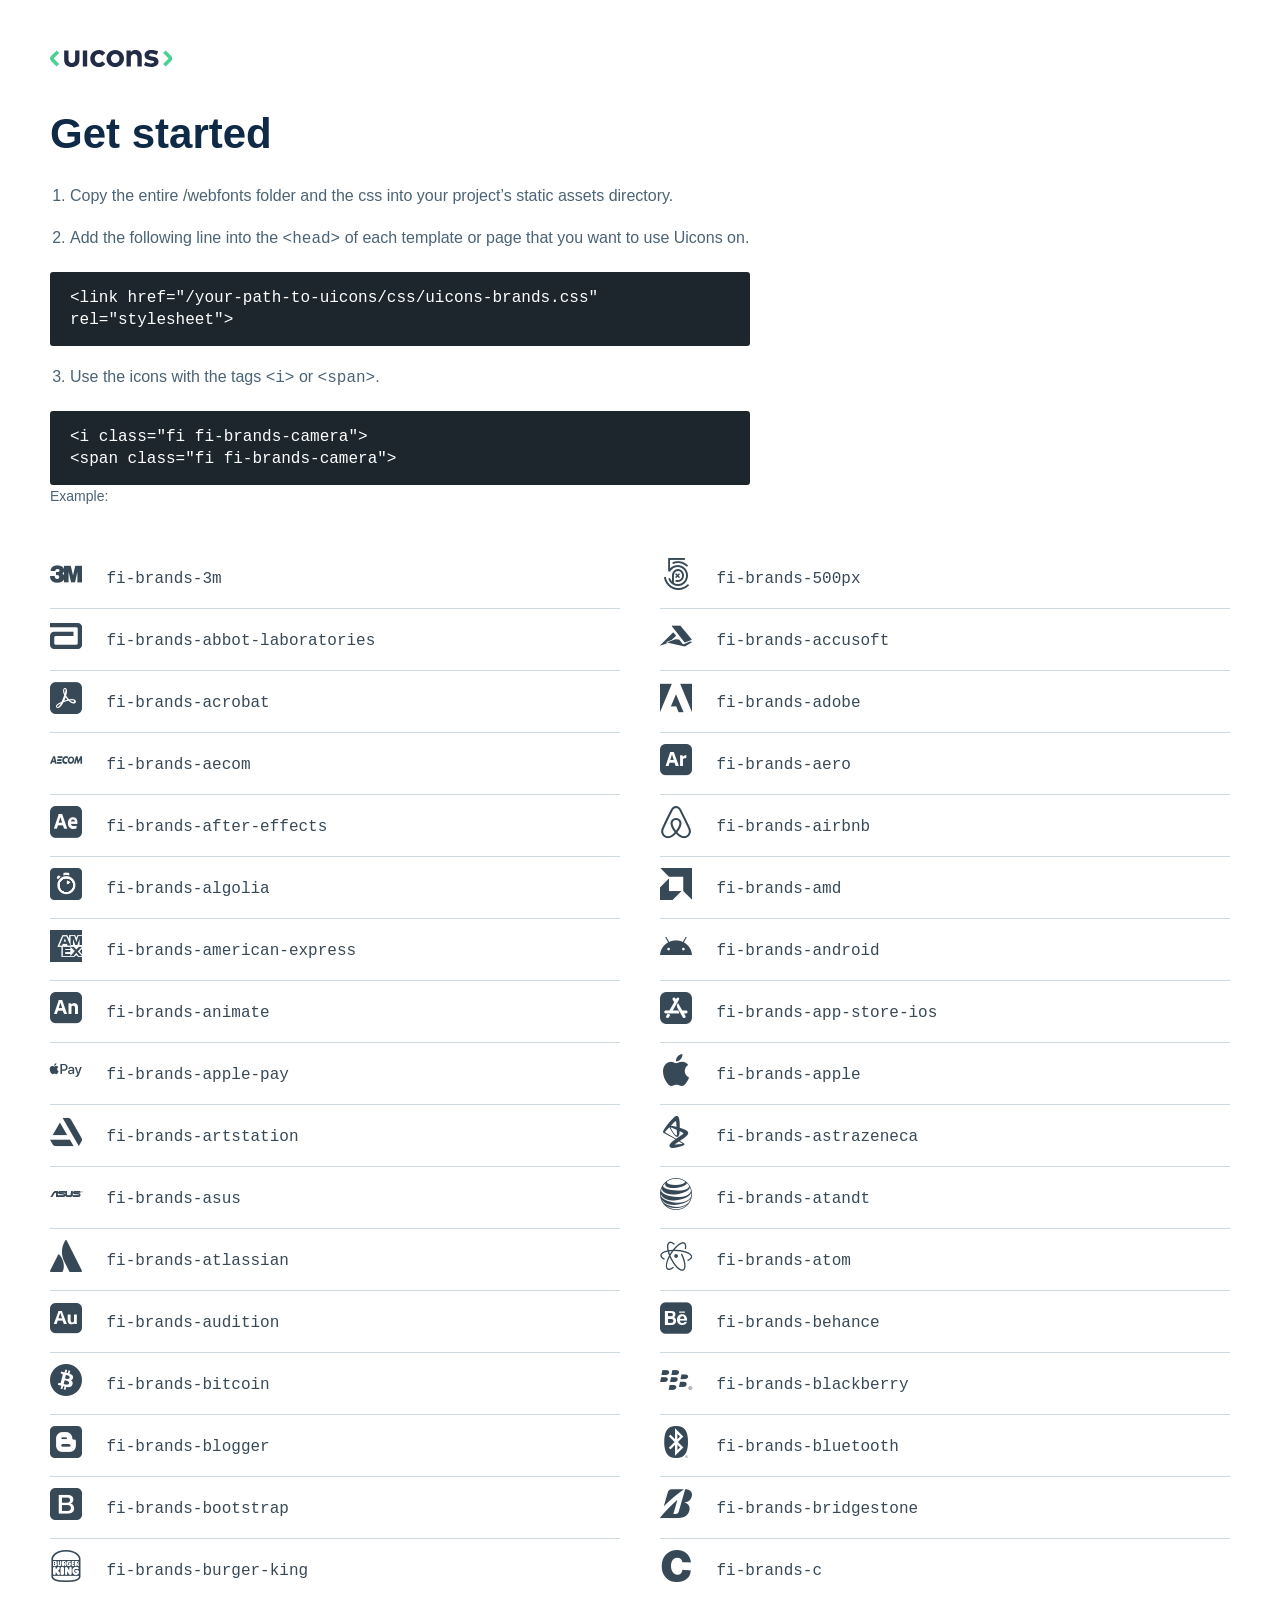
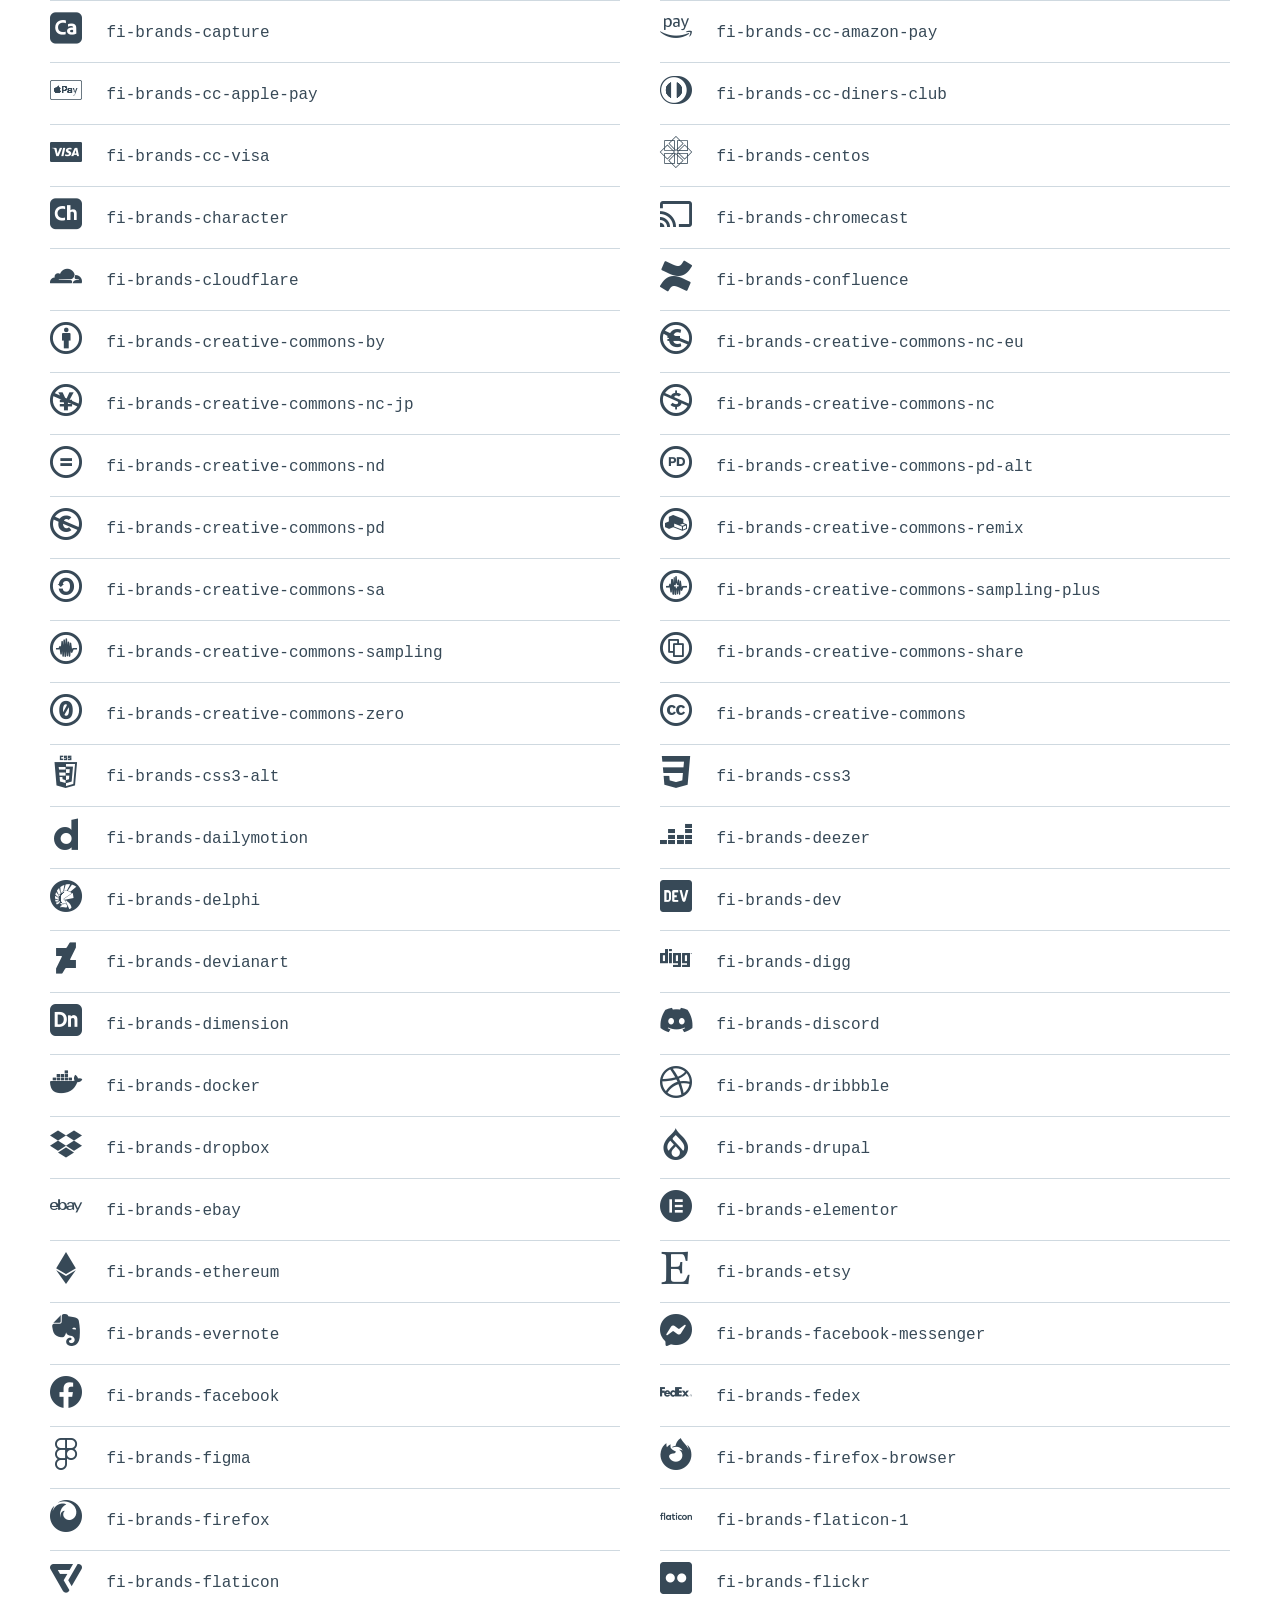
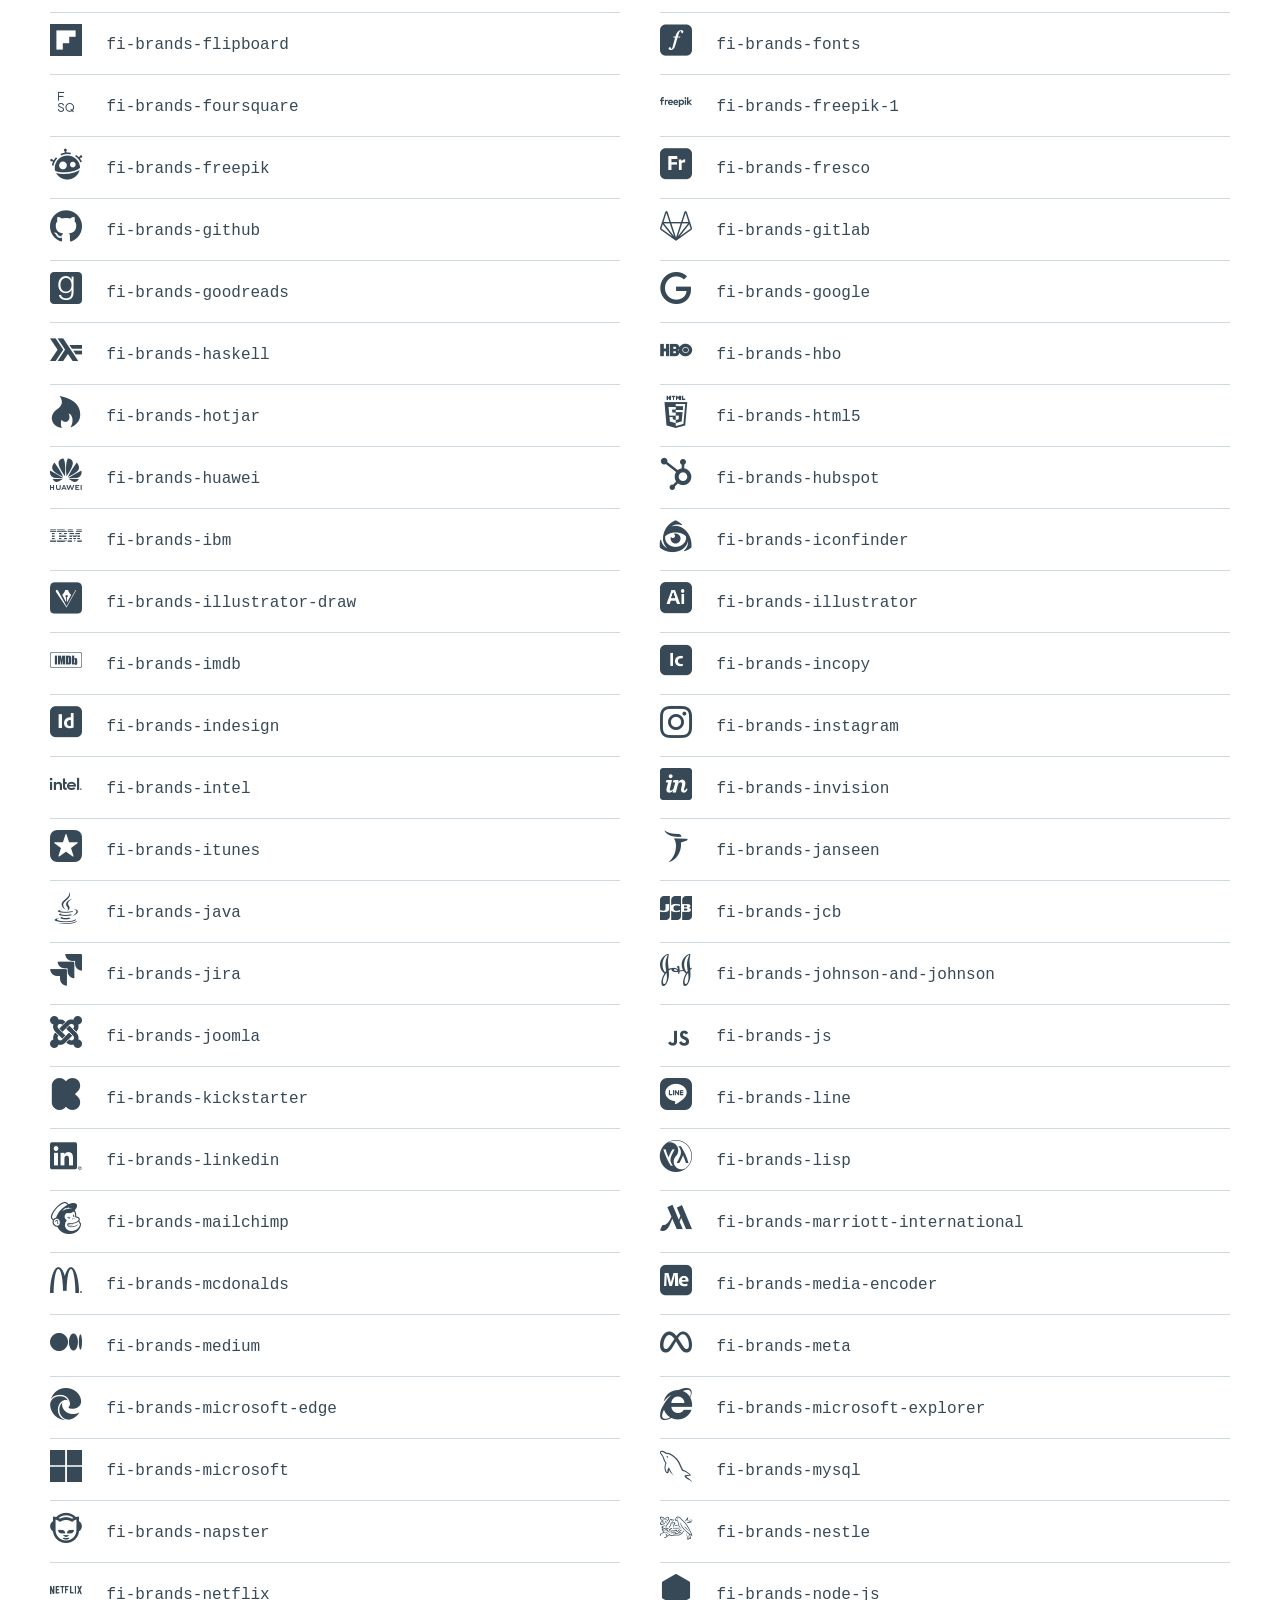
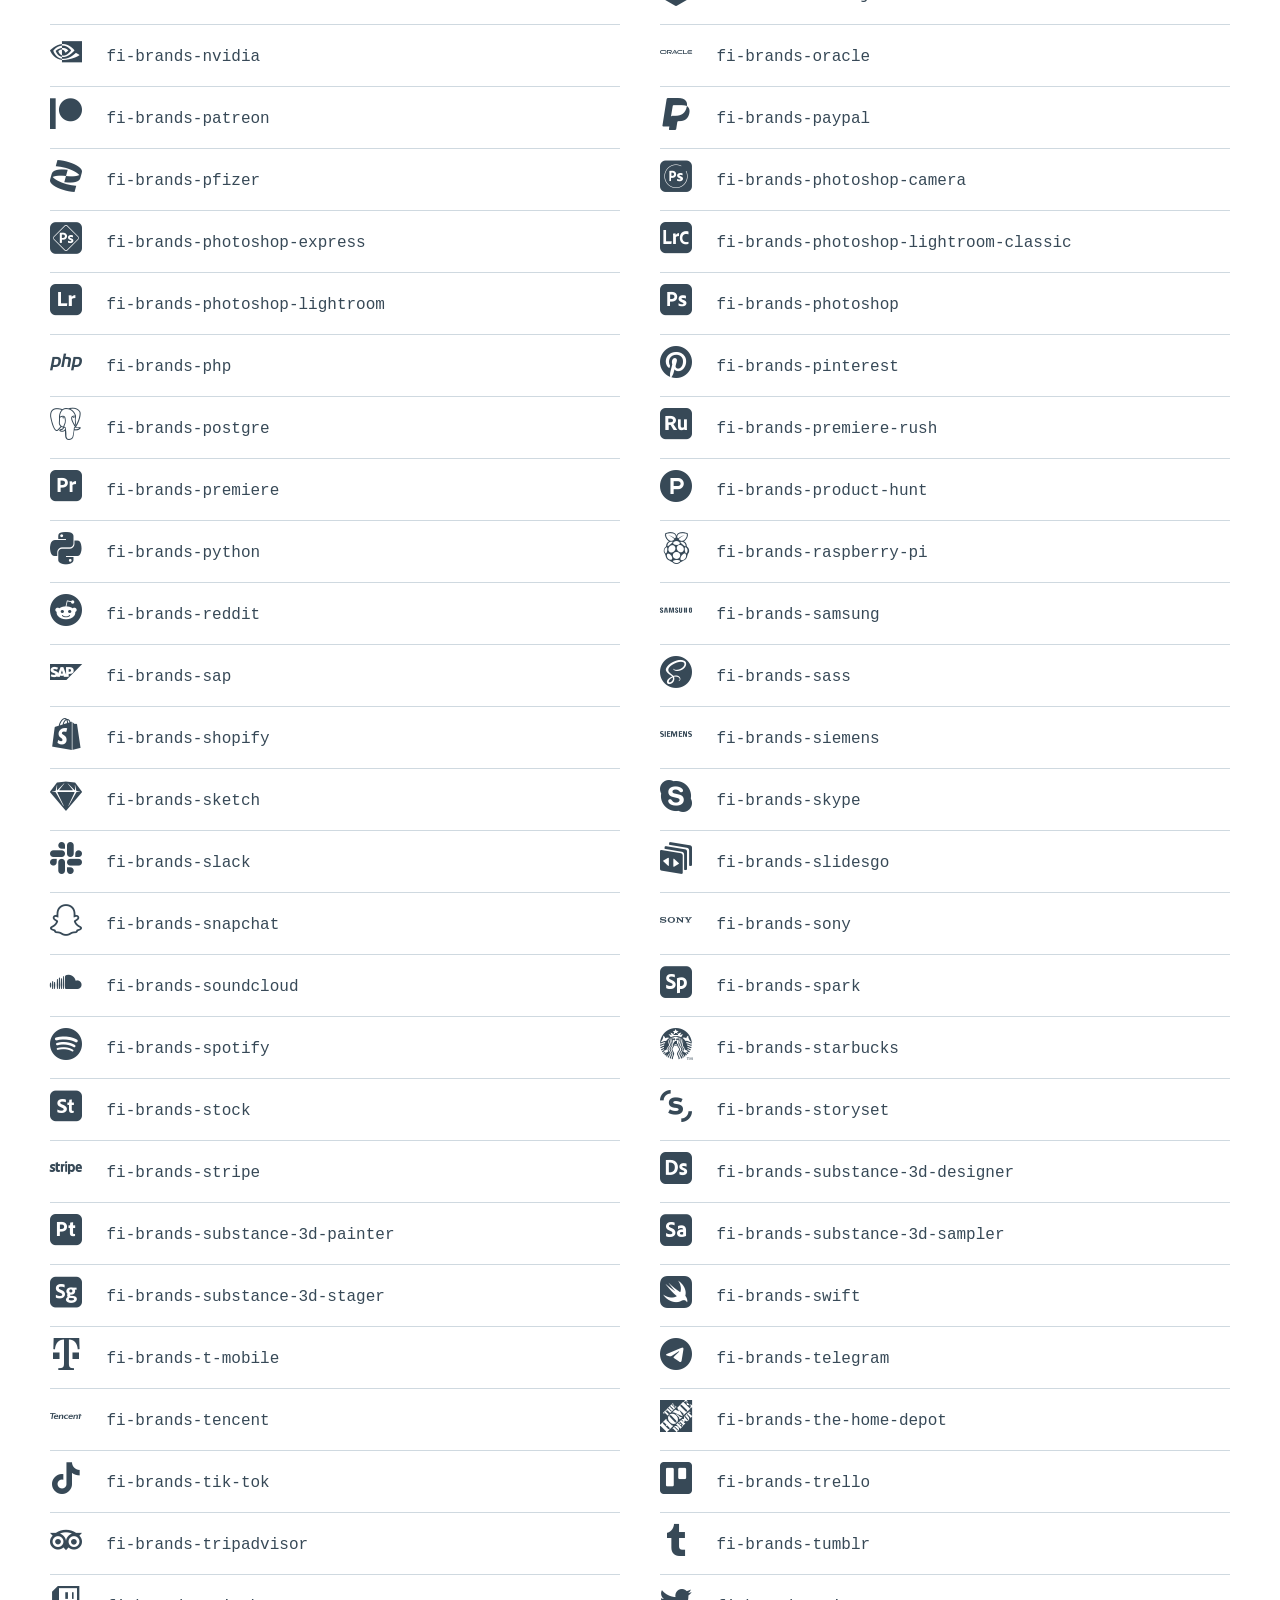
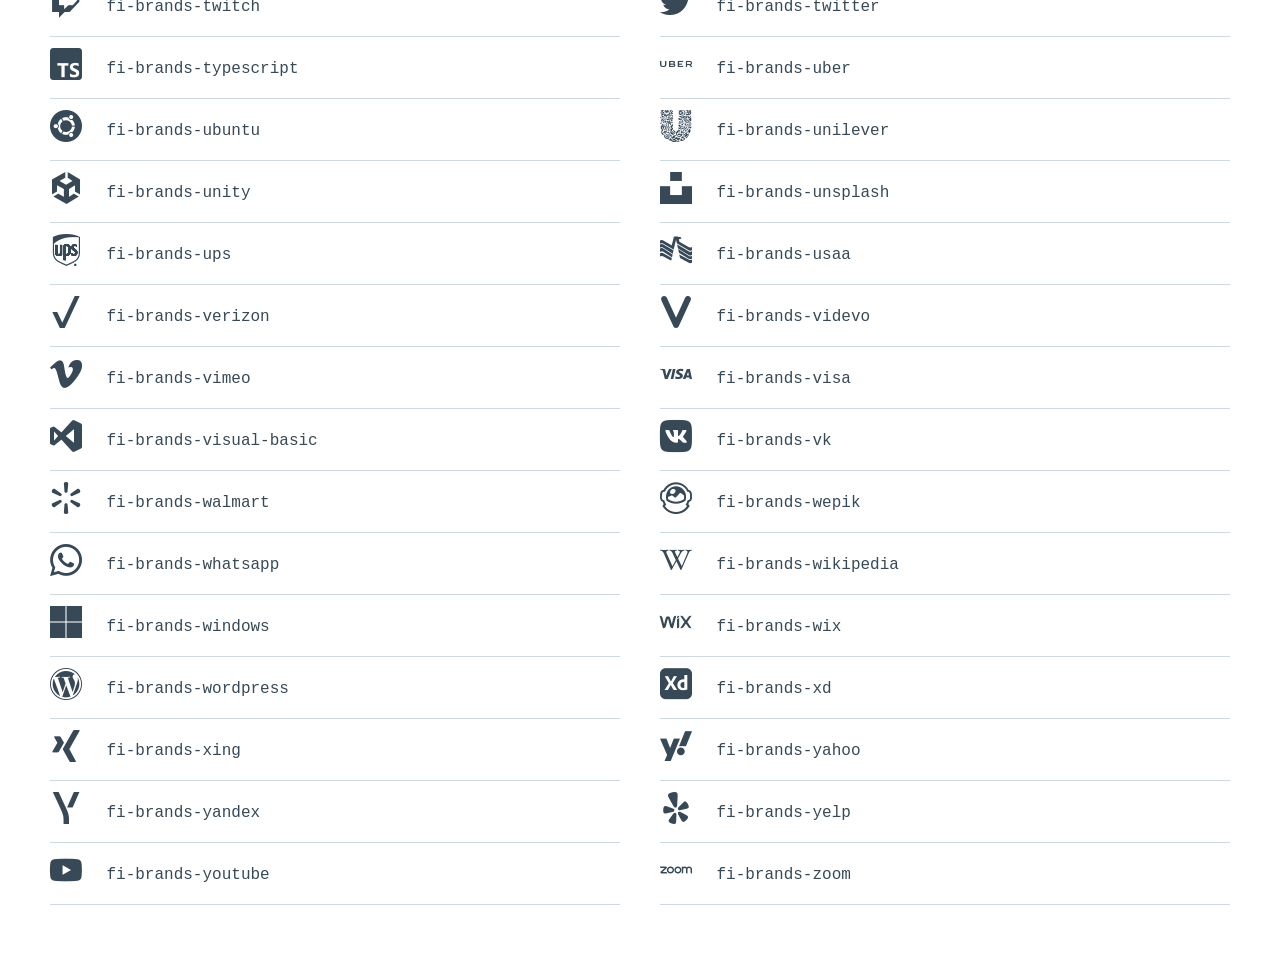
<file: Home/static/css/Flat-icon/how-to-use.html>
<!DOCTYPE html>
<html lang="en">
<head>
    <meta charset="UTF-8">
    <title>Uicons</title>

    <style>
        html,body,div,span,applet,object,iframe,h1,h2,h3,h4,h5,h6,p,blockquote,pre,a,abbr,acronym,address,big,cite,code,del,dfn,em,img,ins,kbd,q,s,samp,small,strike,strong,sub,sup,tt,var,b,u,i,center,dl,dt,dd,ol,ul,li,fieldset,form,label,legend,table,caption,tbody,tfoot,thead,tr,th,td,article,aside,canvas,details,embed,figure,figcaption,footer,header,hgroup,menu,nav,output,ruby,section,summary,time,mark,audio,video{margin:0;padding:0;border:0;font-size:100%;font:inherit;vertical-align:baseline}article,aside,details,figcaption,figure,footer,header,hgroup,menu,nav,section{display:block}body{line-height:1}ol,ul{list-style:none}blockquote,q{quotes:none}blockquote:before,blockquote:after,q:before,q:after{content:'';content:none}table{border-collapse:collapse;border-spacing:0}

        html {
            box-sizing: border-box;
        }
        *, *:before, *:after {
            box-sizing: inherit;
        }

        body {
            font-family: Arial, Helvetica, sans-serif;
            color: #4A6375;
            line-height: 22px;
        }

        .container {
            padding: 50px;
        }

        .logo {
            margin-bottom: 50px;
            display: inline-block;
        }

        .logo svg {
            display: block
        }

        h1 {
            font-size: 42px;
            color: #0E2A47;
            font-weight: bold;
            margin-bottom: 40px;
        }

        .mono {
            font-family: Consolas,Monaco,Lucida Console,Liberation Mono,DejaVu Sans Mono,Bitstream Vera Sans Mono,Courier New, monospace;
        }

        code {
            background-color: #1D262D;
            padding: 15px 20px;
            border-radius: 3px;
            color: #fff;
            display: block;
            font-family: Consolas,Monaco,Lucida Console,Liberation Mono,DejaVu Sans Mono,Bitstream Vera Sans Mono,Courier New, monospace;
            font-weight: normal;
            width: 100%;
            max-width: 700px;
            margin-left: -20px;
        }

        pre {
            white-space: break-spaces;
        }

        small {
            font-size: 14px;
            margin-left: -20px;
        }

        ol {
            list-style: decimal;
            padding-left: 20px;
        }

        .steps {
            text-align: left;
            margin-bottom: 40px;;
        }

        .steps ol li {
            margin-bottom: 20px;
        }

        .icons {
            color: #374957;
        }

        .icons {
            display: flex;
            flex-wrap: wrap;
            align-items: flex-start;
            margin: 0 -20px;
        }

        .icons li {
            padding: 0 20px;
            width: 50%;
        }

        .icon-holder {
            height: 62px;
            line-height: 62px;
            border-bottom: 1px solid #CFD9E0;
        }

        .icon-holder i {
            font-size: 32px;
            vertical-align: middle;
            margin-right: 20px;
        }

        @media (max-width: 768px) {
            .container {
                padding: 20px;
            }

            .icons li {
                padding: 0 20px;
                width: 100%;
            }
        }
    </style>

    <link rel="stylesheet" type="text/css" href="css/uicons-brands.css" />
</head>
<body>

<div class="container">
    <a href="http://www.flaticon.com/uicons" class="logo">
        <svg width="123" height="17" viewBox="0 0 123 17" fill="none" xmlns="http://www.w3.org/2000/svg">
            <g clip-path="url(#clip0)">
                <path d="M29.4438 9.70091C29.4438 14.8009 25.845 17.004 21.812 17.004C17.7791 17.004 14.1641 14.805 14.1641 9.70091V0.434082H18.5135V9.33169C18.5135 11.9162 19.9295 12.9832 21.812 12.9832C23.6946 12.9832 25.1106 11.9324 25.1106 9.33169V0.434082H29.4438V9.70091Z" fill="#222C47"/>
                <path d="M37.1853 16.5821H32.8359V0.434082H37.1853V16.5821Z" fill="#222C47"/>
                <path d="M55.3498 3.051L52.2176 5.68012C51.7982 5.17177 51.2715 4.7626 50.6752 4.482C50.0789 4.2014 49.4279 4.05633 48.7689 4.05721C46.5171 4.05721 44.7116 5.82618 44.7116 8.52021C44.7116 11.2142 46.4968 12.9832 48.7689 12.9832C49.4361 12.977 50.0944 12.8291 50.7001 12.5493C51.3058 12.2695 51.8452 11.8642 52.2825 11.3603L55.3823 14.0097C54.6134 14.9885 53.6254 15.7731 52.4979 16.3002C51.3703 16.8274 50.1348 17.0823 48.8906 17.0446C43.7338 16.9999 40.2852 13.3889 40.2852 8.52021C40.2852 3.65148 43.7338 -7.03519e-05 48.8825 -7.03519e-05C50.1248 -0.0375892 51.3582 0.219274 52.4822 0.74954C53.6062 1.2798 54.5888 2.06843 55.3498 3.051Z" fill="#222C47"/>
                <path d="M73.9959 8.52029C73.9959 13.389 70.2794 17.0406 65.2484 17.0406C60.2174 17.0406 56.5293 13.389 56.5293 8.52029C56.5293 3.65155 60.2295 0 65.2484 0C70.2672 0 73.9959 3.65155 73.9959 8.52029ZM60.9639 8.52029C60.9639 11.1372 62.7978 12.9833 65.2484 12.9833C67.699 12.9833 69.545 11.1494 69.545 8.52029C69.545 5.89117 67.699 4.05728 65.2484 4.05728C62.7978 4.05728 60.9639 5.88305 60.9639 8.52029Z" fill="#222C47"/>
                <path d="M91.7714 6.30095V16.5821H87.422V7.70883C87.422 5.3759 86.2535 4.08974 84.2736 4.08974C82.4072 4.08974 80.8574 5.30692 80.8574 7.74129V16.5821H76.5039V0.434129H80.7397V2.33294C81.8879 0.616706 83.6569 0 85.4908 0C89.1545 0 91.7714 2.54797 91.7714 6.30095Z" fill="#222C47"/>
                <path d="M106.657 4.93353C105.049 4.1464 103.297 3.6976 101.508 3.61492C99.8569 3.61492 99.0252 4.19917 99.0252 5.08365C99.0252 5.96814 100.19 6.24809 101.658 6.46718L103.091 6.68222C106.588 7.21778 108.54 8.78389 108.54 11.5185C108.54 14.8495 105.805 16.9999 101.123 16.9999C98.9238 16.9999 96.039 16.5942 93.9414 15.1011L95.6576 11.7984C97.2818 12.8839 99.2024 13.4395 101.155 13.3889C103.184 13.3889 104.141 12.8209 104.141 11.8715C104.141 11.0884 103.33 10.6543 101.456 10.3865L100.141 10.2039C96.4082 9.68866 94.5581 8.05358 94.5581 5.30275C94.5581 1.98795 97.1223 0.0282822 101.374 0.0282822C103.714 -0.0143955 106.03 0.511905 108.122 1.56193L106.657 4.93353Z" fill="#222C47"/>
                <path d="M3.70114 8.5204L9.24338 2.95787L6.65889 0.377441L1.03145 6.00489C0.37092 6.66732 0 7.56464 0 8.50011C0 9.43559 0.37092 10.3329 1.03145 10.9953L6.60615 16.57L9.19064 13.9896L3.70114 8.5204Z" fill="#4AD295"/>
                <path d="M118.622 8.44737L113.08 13.9896L115.665 16.57L121.288 10.9548C121.616 10.6269 121.876 10.2377 122.054 9.80916C122.232 9.38066 122.323 8.92136 122.323 8.45751C122.323 7.99366 122.232 7.53436 122.054 7.10586C121.876 6.67737 121.616 6.28808 121.288 5.96026L115.713 0.377441L113.133 2.95787L118.622 8.44737Z" fill="#4AD295"/>
            </g>
            <defs>
                <clipPath id="clip0">
                    <rect width="122.323" height="17" fill="white"/>
                </clipPath>
            </defs>
        </svg>
    </a>

    <h1>Get started</h1>

    <div class="steps">
        <ol>
            <li>Copy the entire /webfonts folder and the css into your project’s static assets directory.</li>
            <li>Add the following line into the <span class="mono">&lt;head&gt;</span> of each template or page that you want to use Uicons on.<br><br>
                <code><pre>&lt;link href="/your-path-to-uicons/css/uicons-brands.css" rel="stylesheet"&gt;</pre></code>
            </li>
            <li>Use the icons with the tags <span class="mono">&lt;i&gt;</span> or <span class="mono">&lt;span&gt;</span>.<br><br>
                <code><pre>&lt;i class="fi fi-brands-camera"&gt;
&lt;span class="fi fi-brands-camera"&gt;</pre></code>
                <small>Example:</small>
            </li>
        </ol>
    </div>

    <ul class="icons">

            <li>
                <div class="icon-holder">
                    <i class="fi fi-brands-3m"></i>
                    <span class="label mono">fi-brands-3m</span>
                </div>
            </li>


            <li>
                <div class="icon-holder">
                    <i class="fi fi-brands-500px"></i>
                    <span class="label mono">fi-brands-500px</span>
                </div>
            </li>


            <li>
                <div class="icon-holder">
                    <i class="fi fi-brands-abbot-laboratories"></i>
                    <span class="label mono">fi-brands-abbot-laboratories</span>
                </div>
            </li>


            <li>
                <div class="icon-holder">
                    <i class="fi fi-brands-accusoft"></i>
                    <span class="label mono">fi-brands-accusoft</span>
                </div>
            </li>


            <li>
                <div class="icon-holder">
                    <i class="fi fi-brands-acrobat"></i>
                    <span class="label mono">fi-brands-acrobat</span>
                </div>
            </li>


            <li>
                <div class="icon-holder">
                    <i class="fi fi-brands-adobe"></i>
                    <span class="label mono">fi-brands-adobe</span>
                </div>
            </li>


            <li>
                <div class="icon-holder">
                    <i class="fi fi-brands-aecom"></i>
                    <span class="label mono">fi-brands-aecom</span>
                </div>
            </li>


            <li>
                <div class="icon-holder">
                    <i class="fi fi-brands-aero"></i>
                    <span class="label mono">fi-brands-aero</span>
                </div>
            </li>


            <li>
                <div class="icon-holder">
                    <i class="fi fi-brands-after-effects"></i>
                    <span class="label mono">fi-brands-after-effects</span>
                </div>
            </li>


            <li>
                <div class="icon-holder">
                    <i class="fi fi-brands-airbnb"></i>
                    <span class="label mono">fi-brands-airbnb</span>
                </div>
            </li>


            <li>
                <div class="icon-holder">
                    <i class="fi fi-brands-algolia"></i>
                    <span class="label mono">fi-brands-algolia</span>
                </div>
            </li>


            <li>
                <div class="icon-holder">
                    <i class="fi fi-brands-amd"></i>
                    <span class="label mono">fi-brands-amd</span>
                </div>
            </li>


            <li>
                <div class="icon-holder">
                    <i class="fi fi-brands-american-express"></i>
                    <span class="label mono">fi-brands-american-express</span>
                </div>
            </li>


            <li>
                <div class="icon-holder">
                    <i class="fi fi-brands-android"></i>
                    <span class="label mono">fi-brands-android</span>
                </div>
            </li>


            <li>
                <div class="icon-holder">
                    <i class="fi fi-brands-animate"></i>
                    <span class="label mono">fi-brands-animate</span>
                </div>
            </li>


            <li>
                <div class="icon-holder">
                    <i class="fi fi-brands-app-store-ios"></i>
                    <span class="label mono">fi-brands-app-store-ios</span>
                </div>
            </li>


            <li>
                <div class="icon-holder">
                    <i class="fi fi-brands-apple-pay"></i>
                    <span class="label mono">fi-brands-apple-pay</span>
                </div>
            </li>


            <li>
                <div class="icon-holder">
                    <i class="fi fi-brands-apple"></i>
                    <span class="label mono">fi-brands-apple</span>
                </div>
            </li>


            <li>
                <div class="icon-holder">
                    <i class="fi fi-brands-artstation"></i>
                    <span class="label mono">fi-brands-artstation</span>
                </div>
            </li>


            <li>
                <div class="icon-holder">
                    <i class="fi fi-brands-astrazeneca"></i>
                    <span class="label mono">fi-brands-astrazeneca</span>
                </div>
            </li>


            <li>
                <div class="icon-holder">
                    <i class="fi fi-brands-asus"></i>
                    <span class="label mono">fi-brands-asus</span>
                </div>
            </li>


            <li>
                <div class="icon-holder">
                    <i class="fi fi-brands-atandt"></i>
                    <span class="label mono">fi-brands-atandt</span>
                </div>
            </li>


            <li>
                <div class="icon-holder">
                    <i class="fi fi-brands-atlassian"></i>
                    <span class="label mono">fi-brands-atlassian</span>
                </div>
            </li>


            <li>
                <div class="icon-holder">
                    <i class="fi fi-brands-atom"></i>
                    <span class="label mono">fi-brands-atom</span>
                </div>
            </li>


            <li>
                <div class="icon-holder">
                    <i class="fi fi-brands-audition"></i>
                    <span class="label mono">fi-brands-audition</span>
                </div>
            </li>


            <li>
                <div class="icon-holder">
                    <i class="fi fi-brands-behance"></i>
                    <span class="label mono">fi-brands-behance</span>
                </div>
            </li>


            <li>
                <div class="icon-holder">
                    <i class="fi fi-brands-bitcoin"></i>
                    <span class="label mono">fi-brands-bitcoin</span>
                </div>
            </li>


            <li>
                <div class="icon-holder">
                    <i class="fi fi-brands-blackberry"></i>
                    <span class="label mono">fi-brands-blackberry</span>
                </div>
            </li>


            <li>
                <div class="icon-holder">
                    <i class="fi fi-brands-blogger"></i>
                    <span class="label mono">fi-brands-blogger</span>
                </div>
            </li>


            <li>
                <div class="icon-holder">
                    <i class="fi fi-brands-bluetooth"></i>
                    <span class="label mono">fi-brands-bluetooth</span>
                </div>
            </li>


            <li>
                <div class="icon-holder">
                    <i class="fi fi-brands-bootstrap"></i>
                    <span class="label mono">fi-brands-bootstrap</span>
                </div>
            </li>


            <li>
                <div class="icon-holder">
                    <i class="fi fi-brands-bridgestone"></i>
                    <span class="label mono">fi-brands-bridgestone</span>
                </div>
            </li>


            <li>
                <div class="icon-holder">
                    <i class="fi fi-brands-burger-king"></i>
                    <span class="label mono">fi-brands-burger-king</span>
                </div>
            </li>


            <li>
                <div class="icon-holder">
                    <i class="fi fi-brands-c"></i>
                    <span class="label mono">fi-brands-c</span>
                </div>
            </li>


            <li>
                <div class="icon-holder">
                    <i class="fi fi-brands-capture"></i>
                    <span class="label mono">fi-brands-capture</span>
                </div>
            </li>


            <li>
                <div class="icon-holder">
                    <i class="fi fi-brands-cc-amazon-pay"></i>
                    <span class="label mono">fi-brands-cc-amazon-pay</span>
                </div>
            </li>


            <li>
                <div class="icon-holder">
                    <i class="fi fi-brands-cc-apple-pay"></i>
                    <span class="label mono">fi-brands-cc-apple-pay</span>
                </div>
            </li>


            <li>
                <div class="icon-holder">
                    <i class="fi fi-brands-cc-diners-club"></i>
                    <span class="label mono">fi-brands-cc-diners-club</span>
                </div>
            </li>


            <li>
                <div class="icon-holder">
                    <i class="fi fi-brands-cc-visa"></i>
                    <span class="label mono">fi-brands-cc-visa</span>
                </div>
            </li>


            <li>
                <div class="icon-holder">
                    <i class="fi fi-brands-centos"></i>
                    <span class="label mono">fi-brands-centos</span>
                </div>
            </li>


            <li>
                <div class="icon-holder">
                    <i class="fi fi-brands-character"></i>
                    <span class="label mono">fi-brands-character</span>
                </div>
            </li>


            <li>
                <div class="icon-holder">
                    <i class="fi fi-brands-chromecast"></i>
                    <span class="label mono">fi-brands-chromecast</span>
                </div>
            </li>


            <li>
                <div class="icon-holder">
                    <i class="fi fi-brands-cloudflare"></i>
                    <span class="label mono">fi-brands-cloudflare</span>
                </div>
            </li>


            <li>
                <div class="icon-holder">
                    <i class="fi fi-brands-confluence"></i>
                    <span class="label mono">fi-brands-confluence</span>
                </div>
            </li>


            <li>
                <div class="icon-holder">
                    <i class="fi fi-brands-creative-commons-by"></i>
                    <span class="label mono">fi-brands-creative-commons-by</span>
                </div>
            </li>


            <li>
                <div class="icon-holder">
                    <i class="fi fi-brands-creative-commons-nc-eu"></i>
                    <span class="label mono">fi-brands-creative-commons-nc-eu</span>
                </div>
            </li>


            <li>
                <div class="icon-holder">
                    <i class="fi fi-brands-creative-commons-nc-jp"></i>
                    <span class="label mono">fi-brands-creative-commons-nc-jp</span>
                </div>
            </li>


            <li>
                <div class="icon-holder">
                    <i class="fi fi-brands-creative-commons-nc"></i>
                    <span class="label mono">fi-brands-creative-commons-nc</span>
                </div>
            </li>


            <li>
                <div class="icon-holder">
                    <i class="fi fi-brands-creative-commons-nd"></i>
                    <span class="label mono">fi-brands-creative-commons-nd</span>
                </div>
            </li>


            <li>
                <div class="icon-holder">
                    <i class="fi fi-brands-creative-commons-pd-alt"></i>
                    <span class="label mono">fi-brands-creative-commons-pd-alt</span>
                </div>
            </li>


            <li>
                <div class="icon-holder">
                    <i class="fi fi-brands-creative-commons-pd"></i>
                    <span class="label mono">fi-brands-creative-commons-pd</span>
                </div>
            </li>


            <li>
                <div class="icon-holder">
                    <i class="fi fi-brands-creative-commons-remix"></i>
                    <span class="label mono">fi-brands-creative-commons-remix</span>
                </div>
            </li>


            <li>
                <div class="icon-holder">
                    <i class="fi fi-brands-creative-commons-sa"></i>
                    <span class="label mono">fi-brands-creative-commons-sa</span>
                </div>
            </li>


            <li>
                <div class="icon-holder">
                    <i class="fi fi-brands-creative-commons-sampling-plus"></i>
                    <span class="label mono">fi-brands-creative-commons-sampling-plus</span>
                </div>
            </li>


            <li>
                <div class="icon-holder">
                    <i class="fi fi-brands-creative-commons-sampling"></i>
                    <span class="label mono">fi-brands-creative-commons-sampling</span>
                </div>
            </li>


            <li>
                <div class="icon-holder">
                    <i class="fi fi-brands-creative-commons-share"></i>
                    <span class="label mono">fi-brands-creative-commons-share</span>
                </div>
            </li>


            <li>
                <div class="icon-holder">
                    <i class="fi fi-brands-creative-commons-zero"></i>
                    <span class="label mono">fi-brands-creative-commons-zero</span>
                </div>
            </li>


            <li>
                <div class="icon-holder">
                    <i class="fi fi-brands-creative-commons"></i>
                    <span class="label mono">fi-brands-creative-commons</span>
                </div>
            </li>


            <li>
                <div class="icon-holder">
                    <i class="fi fi-brands-css3-alt"></i>
                    <span class="label mono">fi-brands-css3-alt</span>
                </div>
            </li>


            <li>
                <div class="icon-holder">
                    <i class="fi fi-brands-css3"></i>
                    <span class="label mono">fi-brands-css3</span>
                </div>
            </li>


            <li>
                <div class="icon-holder">
                    <i class="fi fi-brands-dailymotion"></i>
                    <span class="label mono">fi-brands-dailymotion</span>
                </div>
            </li>


            <li>
                <div class="icon-holder">
                    <i class="fi fi-brands-deezer"></i>
                    <span class="label mono">fi-brands-deezer</span>
                </div>
            </li>


            <li>
                <div class="icon-holder">
                    <i class="fi fi-brands-delphi"></i>
                    <span class="label mono">fi-brands-delphi</span>
                </div>
            </li>


            <li>
                <div class="icon-holder">
                    <i class="fi fi-brands-dev"></i>
                    <span class="label mono">fi-brands-dev</span>
                </div>
            </li>


            <li>
                <div class="icon-holder">
                    <i class="fi fi-brands-devianart"></i>
                    <span class="label mono">fi-brands-devianart</span>
                </div>
            </li>


            <li>
                <div class="icon-holder">
                    <i class="fi fi-brands-digg"></i>
                    <span class="label mono">fi-brands-digg</span>
                </div>
            </li>


            <li>
                <div class="icon-holder">
                    <i class="fi fi-brands-dimension"></i>
                    <span class="label mono">fi-brands-dimension</span>
                </div>
            </li>


            <li>
                <div class="icon-holder">
                    <i class="fi fi-brands-discord"></i>
                    <span class="label mono">fi-brands-discord</span>
                </div>
            </li>


            <li>
                <div class="icon-holder">
                    <i class="fi fi-brands-docker"></i>
                    <span class="label mono">fi-brands-docker</span>
                </div>
            </li>


            <li>
                <div class="icon-holder">
                    <i class="fi fi-brands-dribbble"></i>
                    <span class="label mono">fi-brands-dribbble</span>
                </div>
            </li>


            <li>
                <div class="icon-holder">
                    <i class="fi fi-brands-dropbox"></i>
                    <span class="label mono">fi-brands-dropbox</span>
                </div>
            </li>


            <li>
                <div class="icon-holder">
                    <i class="fi fi-brands-drupal"></i>
                    <span class="label mono">fi-brands-drupal</span>
                </div>
            </li>


            <li>
                <div class="icon-holder">
                    <i class="fi fi-brands-ebay"></i>
                    <span class="label mono">fi-brands-ebay</span>
                </div>
            </li>


            <li>
                <div class="icon-holder">
                    <i class="fi fi-brands-elementor"></i>
                    <span class="label mono">fi-brands-elementor</span>
                </div>
            </li>


            <li>
                <div class="icon-holder">
                    <i class="fi fi-brands-ethereum"></i>
                    <span class="label mono">fi-brands-ethereum</span>
                </div>
            </li>


            <li>
                <div class="icon-holder">
                    <i class="fi fi-brands-etsy"></i>
                    <span class="label mono">fi-brands-etsy</span>
                </div>
            </li>


            <li>
                <div class="icon-holder">
                    <i class="fi fi-brands-evernote"></i>
                    <span class="label mono">fi-brands-evernote</span>
                </div>
            </li>


            <li>
                <div class="icon-holder">
                    <i class="fi fi-brands-facebook-messenger"></i>
                    <span class="label mono">fi-brands-facebook-messenger</span>
                </div>
            </li>


            <li>
                <div class="icon-holder">
                    <i class="fi fi-brands-facebook"></i>
                    <span class="label mono">fi-brands-facebook</span>
                </div>
            </li>


            <li>
                <div class="icon-holder">
                    <i class="fi fi-brands-fedex"></i>
                    <span class="label mono">fi-brands-fedex</span>
                </div>
            </li>


            <li>
                <div class="icon-holder">
                    <i class="fi fi-brands-figma"></i>
                    <span class="label mono">fi-brands-figma</span>
                </div>
            </li>


            <li>
                <div class="icon-holder">
                    <i class="fi fi-brands-firefox-browser"></i>
                    <span class="label mono">fi-brands-firefox-browser</span>
                </div>
            </li>


            <li>
                <div class="icon-holder">
                    <i class="fi fi-brands-firefox"></i>
                    <span class="label mono">fi-brands-firefox</span>
                </div>
            </li>


            <li>
                <div class="icon-holder">
                    <i class="fi fi-brands-flaticon-1"></i>
                    <span class="label mono">fi-brands-flaticon-1</span>
                </div>
            </li>


            <li>
                <div class="icon-holder">
                    <i class="fi fi-brands-flaticon"></i>
                    <span class="label mono">fi-brands-flaticon</span>
                </div>
            </li>


            <li>
                <div class="icon-holder">
                    <i class="fi fi-brands-flickr"></i>
                    <span class="label mono">fi-brands-flickr</span>
                </div>
            </li>


            <li>
                <div class="icon-holder">
                    <i class="fi fi-brands-flipboard"></i>
                    <span class="label mono">fi-brands-flipboard</span>
                </div>
            </li>


            <li>
                <div class="icon-holder">
                    <i class="fi fi-brands-fonts"></i>
                    <span class="label mono">fi-brands-fonts</span>
                </div>
            </li>


            <li>
                <div class="icon-holder">
                    <i class="fi fi-brands-foursquare"></i>
                    <span class="label mono">fi-brands-foursquare</span>
                </div>
            </li>


            <li>
                <div class="icon-holder">
                    <i class="fi fi-brands-freepik-1"></i>
                    <span class="label mono">fi-brands-freepik-1</span>
                </div>
            </li>


            <li>
                <div class="icon-holder">
                    <i class="fi fi-brands-freepik"></i>
                    <span class="label mono">fi-brands-freepik</span>
                </div>
            </li>


            <li>
                <div class="icon-holder">
                    <i class="fi fi-brands-fresco"></i>
                    <span class="label mono">fi-brands-fresco</span>
                </div>
            </li>


            <li>
                <div class="icon-holder">
                    <i class="fi fi-brands-github"></i>
                    <span class="label mono">fi-brands-github</span>
                </div>
            </li>


            <li>
                <div class="icon-holder">
                    <i class="fi fi-brands-gitlab"></i>
                    <span class="label mono">fi-brands-gitlab</span>
                </div>
            </li>


            <li>
                <div class="icon-holder">
                    <i class="fi fi-brands-goodreads"></i>
                    <span class="label mono">fi-brands-goodreads</span>
                </div>
            </li>


            <li>
                <div class="icon-holder">
                    <i class="fi fi-brands-google"></i>
                    <span class="label mono">fi-brands-google</span>
                </div>
            </li>


            <li>
                <div class="icon-holder">
                    <i class="fi fi-brands-haskell"></i>
                    <span class="label mono">fi-brands-haskell</span>
                </div>
            </li>


            <li>
                <div class="icon-holder">
                    <i class="fi fi-brands-hbo"></i>
                    <span class="label mono">fi-brands-hbo</span>
                </div>
            </li>


            <li>
                <div class="icon-holder">
                    <i class="fi fi-brands-hotjar"></i>
                    <span class="label mono">fi-brands-hotjar</span>
                </div>
            </li>


            <li>
                <div class="icon-holder">
                    <i class="fi fi-brands-html5"></i>
                    <span class="label mono">fi-brands-html5</span>
                </div>
            </li>


            <li>
                <div class="icon-holder">
                    <i class="fi fi-brands-huawei"></i>
                    <span class="label mono">fi-brands-huawei</span>
                </div>
            </li>


            <li>
                <div class="icon-holder">
                    <i class="fi fi-brands-hubspot"></i>
                    <span class="label mono">fi-brands-hubspot</span>
                </div>
            </li>


            <li>
                <div class="icon-holder">
                    <i class="fi fi-brands-ibm"></i>
                    <span class="label mono">fi-brands-ibm</span>
                </div>
            </li>


            <li>
                <div class="icon-holder">
                    <i class="fi fi-brands-iconfinder"></i>
                    <span class="label mono">fi-brands-iconfinder</span>
                </div>
            </li>


            <li>
                <div class="icon-holder">
                    <i class="fi fi-brands-illustrator-draw"></i>
                    <span class="label mono">fi-brands-illustrator-draw</span>
                </div>
            </li>


            <li>
                <div class="icon-holder">
                    <i class="fi fi-brands-illustrator"></i>
                    <span class="label mono">fi-brands-illustrator</span>
                </div>
            </li>


            <li>
                <div class="icon-holder">
                    <i class="fi fi-brands-imdb"></i>
                    <span class="label mono">fi-brands-imdb</span>
                </div>
            </li>


            <li>
                <div class="icon-holder">
                    <i class="fi fi-brands-incopy"></i>
                    <span class="label mono">fi-brands-incopy</span>
                </div>
            </li>


            <li>
                <div class="icon-holder">
                    <i class="fi fi-brands-indesign"></i>
                    <span class="label mono">fi-brands-indesign</span>
                </div>
            </li>


            <li>
                <div class="icon-holder">
                    <i class="fi fi-brands-instagram"></i>
                    <span class="label mono">fi-brands-instagram</span>
                </div>
            </li>


            <li>
                <div class="icon-holder">
                    <i class="fi fi-brands-intel"></i>
                    <span class="label mono">fi-brands-intel</span>
                </div>
            </li>


            <li>
                <div class="icon-holder">
                    <i class="fi fi-brands-invision"></i>
                    <span class="label mono">fi-brands-invision</span>
                </div>
            </li>


            <li>
                <div class="icon-holder">
                    <i class="fi fi-brands-itunes"></i>
                    <span class="label mono">fi-brands-itunes</span>
                </div>
            </li>


            <li>
                <div class="icon-holder">
                    <i class="fi fi-brands-janseen"></i>
                    <span class="label mono">fi-brands-janseen</span>
                </div>
            </li>


            <li>
                <div class="icon-holder">
                    <i class="fi fi-brands-java"></i>
                    <span class="label mono">fi-brands-java</span>
                </div>
            </li>


            <li>
                <div class="icon-holder">
                    <i class="fi fi-brands-jcb"></i>
                    <span class="label mono">fi-brands-jcb</span>
                </div>
            </li>


            <li>
                <div class="icon-holder">
                    <i class="fi fi-brands-jira"></i>
                    <span class="label mono">fi-brands-jira</span>
                </div>
            </li>


            <li>
                <div class="icon-holder">
                    <i class="fi fi-brands-johnson-and-johnson"></i>
                    <span class="label mono">fi-brands-johnson-and-johnson</span>
                </div>
            </li>


            <li>
                <div class="icon-holder">
                    <i class="fi fi-brands-joomla"></i>
                    <span class="label mono">fi-brands-joomla</span>
                </div>
            </li>


            <li>
                <div class="icon-holder">
                    <i class="fi fi-brands-js"></i>
                    <span class="label mono">fi-brands-js</span>
                </div>
            </li>


            <li>
                <div class="icon-holder">
                    <i class="fi fi-brands-kickstarter"></i>
                    <span class="label mono">fi-brands-kickstarter</span>
                </div>
            </li>


            <li>
                <div class="icon-holder">
                    <i class="fi fi-brands-line"></i>
                    <span class="label mono">fi-brands-line</span>
                </div>
            </li>


            <li>
                <div class="icon-holder">
                    <i class="fi fi-brands-linkedin"></i>
                    <span class="label mono">fi-brands-linkedin</span>
                </div>
            </li>


            <li>
                <div class="icon-holder">
                    <i class="fi fi-brands-lisp"></i>
                    <span class="label mono">fi-brands-lisp</span>
                </div>
            </li>


            <li>
                <div class="icon-holder">
                    <i class="fi fi-brands-mailchimp"></i>
                    <span class="label mono">fi-brands-mailchimp</span>
                </div>
            </li>


            <li>
                <div class="icon-holder">
                    <i class="fi fi-brands-marriott-international"></i>
                    <span class="label mono">fi-brands-marriott-international</span>
                </div>
            </li>


            <li>
                <div class="icon-holder">
                    <i class="fi fi-brands-mcdonalds"></i>
                    <span class="label mono">fi-brands-mcdonalds</span>
                </div>
            </li>


            <li>
                <div class="icon-holder">
                    <i class="fi fi-brands-media-encoder"></i>
                    <span class="label mono">fi-brands-media-encoder</span>
                </div>
            </li>


            <li>
                <div class="icon-holder">
                    <i class="fi fi-brands-medium"></i>
                    <span class="label mono">fi-brands-medium</span>
                </div>
            </li>


            <li>
                <div class="icon-holder">
                    <i class="fi fi-brands-meta"></i>
                    <span class="label mono">fi-brands-meta</span>
                </div>
            </li>


            <li>
                <div class="icon-holder">
                    <i class="fi fi-brands-microsoft-edge"></i>
                    <span class="label mono">fi-brands-microsoft-edge</span>
                </div>
            </li>


            <li>
                <div class="icon-holder">
                    <i class="fi fi-brands-microsoft-explorer"></i>
                    <span class="label mono">fi-brands-microsoft-explorer</span>
                </div>
            </li>


            <li>
                <div class="icon-holder">
                    <i class="fi fi-brands-microsoft"></i>
                    <span class="label mono">fi-brands-microsoft</span>
                </div>
            </li>


            <li>
                <div class="icon-holder">
                    <i class="fi fi-brands-mysql"></i>
                    <span class="label mono">fi-brands-mysql</span>
                </div>
            </li>


            <li>
                <div class="icon-holder">
                    <i class="fi fi-brands-napster"></i>
                    <span class="label mono">fi-brands-napster</span>
                </div>
            </li>


            <li>
                <div class="icon-holder">
                    <i class="fi fi-brands-nestle"></i>
                    <span class="label mono">fi-brands-nestle</span>
                </div>
            </li>


            <li>
                <div class="icon-holder">
                    <i class="fi fi-brands-netflix"></i>
                    <span class="label mono">fi-brands-netflix</span>
                </div>
            </li>


            <li>
                <div class="icon-holder">
                    <i class="fi fi-brands-node-js"></i>
                    <span class="label mono">fi-brands-node-js</span>
                </div>
            </li>


            <li>
                <div class="icon-holder">
                    <i class="fi fi-brands-nvidia"></i>
                    <span class="label mono">fi-brands-nvidia</span>
                </div>
            </li>


            <li>
                <div class="icon-holder">
                    <i class="fi fi-brands-oracle"></i>
                    <span class="label mono">fi-brands-oracle</span>
                </div>
            </li>


            <li>
                <div class="icon-holder">
                    <i class="fi fi-brands-patreon"></i>
                    <span class="label mono">fi-brands-patreon</span>
                </div>
            </li>


            <li>
                <div class="icon-holder">
                    <i class="fi fi-brands-paypal"></i>
                    <span class="label mono">fi-brands-paypal</span>
                </div>
            </li>


            <li>
                <div class="icon-holder">
                    <i class="fi fi-brands-pfizer"></i>
                    <span class="label mono">fi-brands-pfizer</span>
                </div>
            </li>


            <li>
                <div class="icon-holder">
                    <i class="fi fi-brands-photoshop-camera"></i>
                    <span class="label mono">fi-brands-photoshop-camera</span>
                </div>
            </li>


            <li>
                <div class="icon-holder">
                    <i class="fi fi-brands-photoshop-express"></i>
                    <span class="label mono">fi-brands-photoshop-express</span>
                </div>
            </li>


            <li>
                <div class="icon-holder">
                    <i class="fi fi-brands-photoshop-lightroom-classic"></i>
                    <span class="label mono">fi-brands-photoshop-lightroom-classic</span>
                </div>
            </li>


            <li>
                <div class="icon-holder">
                    <i class="fi fi-brands-photoshop-lightroom"></i>
                    <span class="label mono">fi-brands-photoshop-lightroom</span>
                </div>
            </li>


            <li>
                <div class="icon-holder">
                    <i class="fi fi-brands-photoshop"></i>
                    <span class="label mono">fi-brands-photoshop</span>
                </div>
            </li>


            <li>
                <div class="icon-holder">
                    <i class="fi fi-brands-php"></i>
                    <span class="label mono">fi-brands-php</span>
                </div>
            </li>


            <li>
                <div class="icon-holder">
                    <i class="fi fi-brands-pinterest"></i>
                    <span class="label mono">fi-brands-pinterest</span>
                </div>
            </li>


            <li>
                <div class="icon-holder">
                    <i class="fi fi-brands-postgre"></i>
                    <span class="label mono">fi-brands-postgre</span>
                </div>
            </li>


            <li>
                <div class="icon-holder">
                    <i class="fi fi-brands-premiere-rush"></i>
                    <span class="label mono">fi-brands-premiere-rush</span>
                </div>
            </li>


            <li>
                <div class="icon-holder">
                    <i class="fi fi-brands-premiere"></i>
                    <span class="label mono">fi-brands-premiere</span>
                </div>
            </li>


            <li>
                <div class="icon-holder">
                    <i class="fi fi-brands-product-hunt"></i>
                    <span class="label mono">fi-brands-product-hunt</span>
                </div>
            </li>


            <li>
                <div class="icon-holder">
                    <i class="fi fi-brands-python"></i>
                    <span class="label mono">fi-brands-python</span>
                </div>
            </li>


            <li>
                <div class="icon-holder">
                    <i class="fi fi-brands-raspberry-pi"></i>
                    <span class="label mono">fi-brands-raspberry-pi</span>
                </div>
            </li>


            <li>
                <div class="icon-holder">
                    <i class="fi fi-brands-reddit"></i>
                    <span class="label mono">fi-brands-reddit</span>
                </div>
            </li>


            <li>
                <div class="icon-holder">
                    <i class="fi fi-brands-samsung"></i>
                    <span class="label mono">fi-brands-samsung</span>
                </div>
            </li>


            <li>
                <div class="icon-holder">
                    <i class="fi fi-brands-sap"></i>
                    <span class="label mono">fi-brands-sap</span>
                </div>
            </li>


            <li>
                <div class="icon-holder">
                    <i class="fi fi-brands-sass"></i>
                    <span class="label mono">fi-brands-sass</span>
                </div>
            </li>


            <li>
                <div class="icon-holder">
                    <i class="fi fi-brands-shopify"></i>
                    <span class="label mono">fi-brands-shopify</span>
                </div>
            </li>


            <li>
                <div class="icon-holder">
                    <i class="fi fi-brands-siemens"></i>
                    <span class="label mono">fi-brands-siemens</span>
                </div>
            </li>


            <li>
                <div class="icon-holder">
                    <i class="fi fi-brands-sketch"></i>
                    <span class="label mono">fi-brands-sketch</span>
                </div>
            </li>


            <li>
                <div class="icon-holder">
                    <i class="fi fi-brands-skype"></i>
                    <span class="label mono">fi-brands-skype</span>
                </div>
            </li>


            <li>
                <div class="icon-holder">
                    <i class="fi fi-brands-slack"></i>
                    <span class="label mono">fi-brands-slack</span>
                </div>
            </li>


            <li>
                <div class="icon-holder">
                    <i class="fi fi-brands-slidesgo"></i>
                    <span class="label mono">fi-brands-slidesgo</span>
                </div>
            </li>


            <li>
                <div class="icon-holder">
                    <i class="fi fi-brands-snapchat"></i>
                    <span class="label mono">fi-brands-snapchat</span>
                </div>
            </li>


            <li>
                <div class="icon-holder">
                    <i class="fi fi-brands-sony"></i>
                    <span class="label mono">fi-brands-sony</span>
                </div>
            </li>


            <li>
                <div class="icon-holder">
                    <i class="fi fi-brands-soundcloud"></i>
                    <span class="label mono">fi-brands-soundcloud</span>
                </div>
            </li>


            <li>
                <div class="icon-holder">
                    <i class="fi fi-brands-spark"></i>
                    <span class="label mono">fi-brands-spark</span>
                </div>
            </li>


            <li>
                <div class="icon-holder">
                    <i class="fi fi-brands-spotify"></i>
                    <span class="label mono">fi-brands-spotify</span>
                </div>
            </li>


            <li>
                <div class="icon-holder">
                    <i class="fi fi-brands-starbucks"></i>
                    <span class="label mono">fi-brands-starbucks</span>
                </div>
            </li>


            <li>
                <div class="icon-holder">
                    <i class="fi fi-brands-stock"></i>
                    <span class="label mono">fi-brands-stock</span>
                </div>
            </li>


            <li>
                <div class="icon-holder">
                    <i class="fi fi-brands-storyset"></i>
                    <span class="label mono">fi-brands-storyset</span>
                </div>
            </li>


            <li>
                <div class="icon-holder">
                    <i class="fi fi-brands-stripe"></i>
                    <span class="label mono">fi-brands-stripe</span>
                </div>
            </li>


            <li>
                <div class="icon-holder">
                    <i class="fi fi-brands-substance-3d-designer"></i>
                    <span class="label mono">fi-brands-substance-3d-designer</span>
                </div>
            </li>


            <li>
                <div class="icon-holder">
                    <i class="fi fi-brands-substance-3d-painter"></i>
                    <span class="label mono">fi-brands-substance-3d-painter</span>
                </div>
            </li>


            <li>
                <div class="icon-holder">
                    <i class="fi fi-brands-substance-3d-sampler"></i>
                    <span class="label mono">fi-brands-substance-3d-sampler</span>
                </div>
            </li>


            <li>
                <div class="icon-holder">
                    <i class="fi fi-brands-substance-3d-stager"></i>
                    <span class="label mono">fi-brands-substance-3d-stager</span>
                </div>
            </li>


            <li>
                <div class="icon-holder">
                    <i class="fi fi-brands-swift"></i>
                    <span class="label mono">fi-brands-swift</span>
                </div>
            </li>


            <li>
                <div class="icon-holder">
                    <i class="fi fi-brands-t-mobile"></i>
                    <span class="label mono">fi-brands-t-mobile</span>
                </div>
            </li>


            <li>
                <div class="icon-holder">
                    <i class="fi fi-brands-telegram"></i>
                    <span class="label mono">fi-brands-telegram</span>
                </div>
            </li>


            <li>
                <div class="icon-holder">
                    <i class="fi fi-brands-tencent"></i>
                    <span class="label mono">fi-brands-tencent</span>
                </div>
            </li>


            <li>
                <div class="icon-holder">
                    <i class="fi fi-brands-the-home-depot"></i>
                    <span class="label mono">fi-brands-the-home-depot</span>
                </div>
            </li>


            <li>
                <div class="icon-holder">
                    <i class="fi fi-brands-tik-tok"></i>
                    <span class="label mono">fi-brands-tik-tok</span>
                </div>
            </li>


            <li>
                <div class="icon-holder">
                    <i class="fi fi-brands-trello"></i>
                    <span class="label mono">fi-brands-trello</span>
                </div>
            </li>


            <li>
                <div class="icon-holder">
                    <i class="fi fi-brands-tripadvisor"></i>
                    <span class="label mono">fi-brands-tripadvisor</span>
                </div>
            </li>


            <li>
                <div class="icon-holder">
                    <i class="fi fi-brands-tumblr"></i>
                    <span class="label mono">fi-brands-tumblr</span>
                </div>
            </li>


            <li>
                <div class="icon-holder">
                    <i class="fi fi-brands-twitch"></i>
                    <span class="label mono">fi-brands-twitch</span>
                </div>
            </li>


            <li>
                <div class="icon-holder">
                    <i class="fi fi-brands-twitter"></i>
                    <span class="label mono">fi-brands-twitter</span>
                </div>
            </li>


            <li>
                <div class="icon-holder">
                    <i class="fi fi-brands-typescript"></i>
                    <span class="label mono">fi-brands-typescript</span>
                </div>
            </li>


            <li>
                <div class="icon-holder">
                    <i class="fi fi-brands-uber"></i>
                    <span class="label mono">fi-brands-uber</span>
                </div>
            </li>


            <li>
                <div class="icon-holder">
                    <i class="fi fi-brands-ubuntu"></i>
                    <span class="label mono">fi-brands-ubuntu</span>
                </div>
            </li>


            <li>
                <div class="icon-holder">
                    <i class="fi fi-brands-unilever"></i>
                    <span class="label mono">fi-brands-unilever</span>
                </div>
            </li>


            <li>
                <div class="icon-holder">
                    <i class="fi fi-brands-unity"></i>
                    <span class="label mono">fi-brands-unity</span>
                </div>
            </li>


            <li>
                <div class="icon-holder">
                    <i class="fi fi-brands-unsplash"></i>
                    <span class="label mono">fi-brands-unsplash</span>
                </div>
            </li>


            <li>
                <div class="icon-holder">
                    <i class="fi fi-brands-ups"></i>
                    <span class="label mono">fi-brands-ups</span>
                </div>
            </li>


            <li>
                <div class="icon-holder">
                    <i class="fi fi-brands-usaa"></i>
                    <span class="label mono">fi-brands-usaa</span>
                </div>
            </li>


            <li>
                <div class="icon-holder">
                    <i class="fi fi-brands-verizon"></i>
                    <span class="label mono">fi-brands-verizon</span>
                </div>
            </li>


            <li>
                <div class="icon-holder">
                    <i class="fi fi-brands-videvo"></i>
                    <span class="label mono">fi-brands-videvo</span>
                </div>
            </li>


            <li>
                <div class="icon-holder">
                    <i class="fi fi-brands-vimeo"></i>
                    <span class="label mono">fi-brands-vimeo</span>
                </div>
            </li>


            <li>
                <div class="icon-holder">
                    <i class="fi fi-brands-visa"></i>
                    <span class="label mono">fi-brands-visa</span>
                </div>
            </li>


            <li>
                <div class="icon-holder">
                    <i class="fi fi-brands-visual-basic"></i>
                    <span class="label mono">fi-brands-visual-basic</span>
                </div>
            </li>


            <li>
                <div class="icon-holder">
                    <i class="fi fi-brands-vk"></i>
                    <span class="label mono">fi-brands-vk</span>
                </div>
            </li>


            <li>
                <div class="icon-holder">
                    <i class="fi fi-brands-walmart"></i>
                    <span class="label mono">fi-brands-walmart</span>
                </div>
            </li>


            <li>
                <div class="icon-holder">
                    <i class="fi fi-brands-wepik"></i>
                    <span class="label mono">fi-brands-wepik</span>
                </div>
            </li>


            <li>
                <div class="icon-holder">
                    <i class="fi fi-brands-whatsapp"></i>
                    <span class="label mono">fi-brands-whatsapp</span>
                </div>
            </li>


            <li>
                <div class="icon-holder">
                    <i class="fi fi-brands-wikipedia"></i>
                    <span class="label mono">fi-brands-wikipedia</span>
                </div>
            </li>


            <li>
                <div class="icon-holder">
                    <i class="fi fi-brands-windows"></i>
                    <span class="label mono">fi-brands-windows</span>
                </div>
            </li>


            <li>
                <div class="icon-holder">
                    <i class="fi fi-brands-wix"></i>
                    <span class="label mono">fi-brands-wix</span>
                </div>
            </li>


            <li>
                <div class="icon-holder">
                    <i class="fi fi-brands-wordpress"></i>
                    <span class="label mono">fi-brands-wordpress</span>
                </div>
            </li>


            <li>
                <div class="icon-holder">
                    <i class="fi fi-brands-xd"></i>
                    <span class="label mono">fi-brands-xd</span>
                </div>
            </li>


            <li>
                <div class="icon-holder">
                    <i class="fi fi-brands-xing"></i>
                    <span class="label mono">fi-brands-xing</span>
                </div>
            </li>


            <li>
                <div class="icon-holder">
                    <i class="fi fi-brands-yahoo"></i>
                    <span class="label mono">fi-brands-yahoo</span>
                </div>
            </li>


            <li>
                <div class="icon-holder">
                    <i class="fi fi-brands-yandex"></i>
                    <span class="label mono">fi-brands-yandex</span>
                </div>
            </li>


            <li>
                <div class="icon-holder">
                    <i class="fi fi-brands-yelp"></i>
                    <span class="label mono">fi-brands-yelp</span>
                </div>
            </li>


            <li>
                <div class="icon-holder">
                    <i class="fi fi-brands-youtube"></i>
                    <span class="label mono">fi-brands-youtube</span>
                </div>
            </li>


            <li>
                <div class="icon-holder">
                    <i class="fi fi-brands-zoom"></i>
                    <span class="label mono">fi-brands-zoom</span>
                </div>
            </li>


    </ul>
</div>
</body>
</html>
</file>
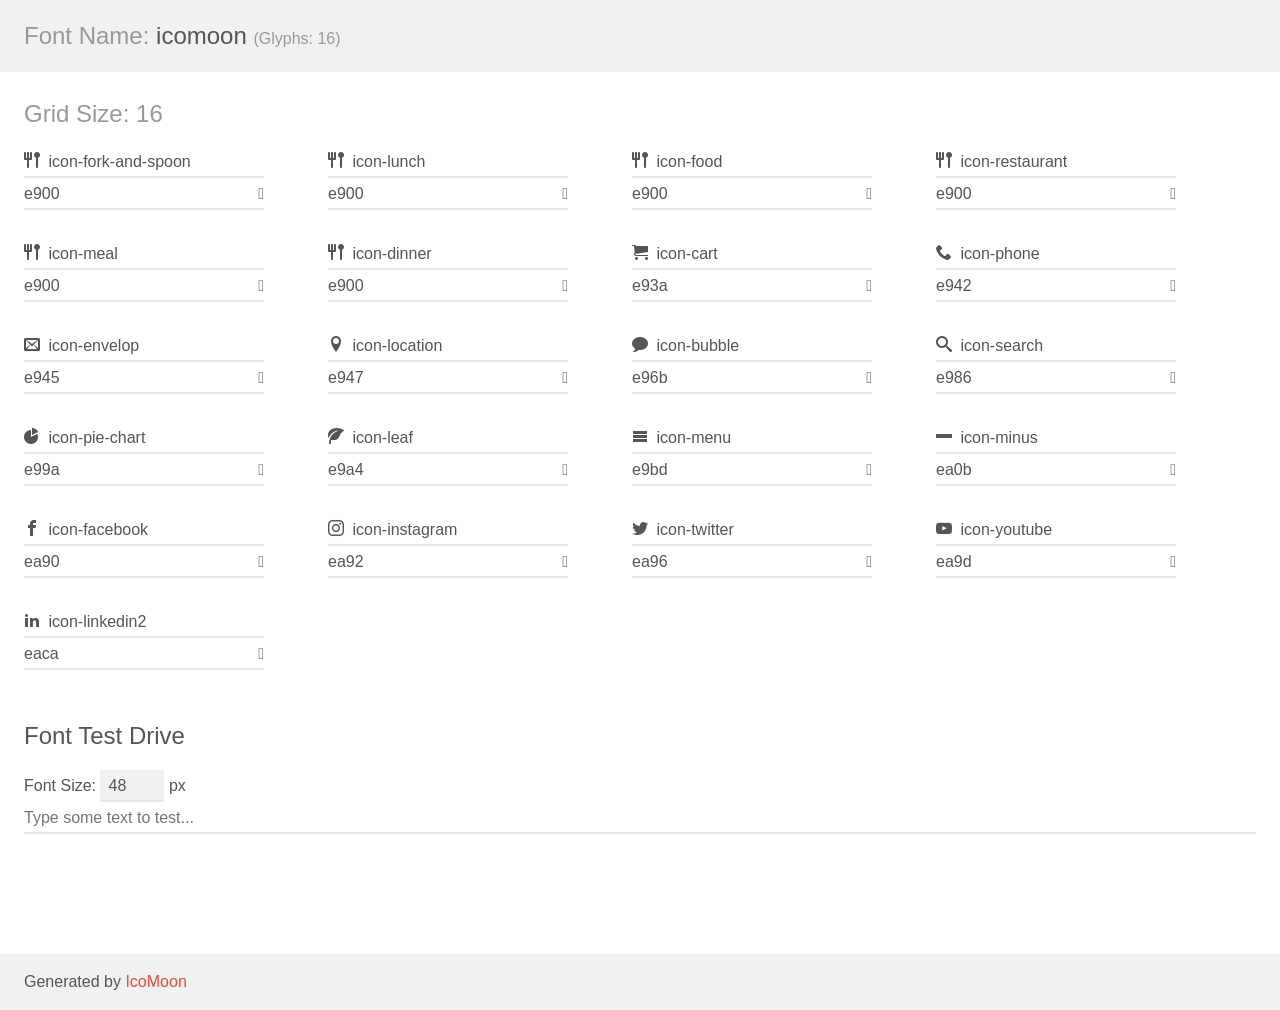
<file: Home/static/css/icomoon/demo.html>
<!doctype html>
<html>
<head>
    <meta charset="utf-8">
    <title>IcoMoon Demo</title>
    <meta name="description" content="An Icon Font Generated By IcoMoon.io">
    <meta name="viewport" content="width=device-width, initial-scale=1">
    <link rel="stylesheet" href="demo-files/demo.css">
    <link rel="stylesheet" href="style.css"></head>
<body>
    <div class="bgc1 clearfix">
        <h1 class="mhmm mvm"><span class="fgc1">Font Name:</span> icomoon <small class="fgc1">(Glyphs:&nbsp;16)</small></h1>
    </div>
    <div class="clearfix mhl ptl">
        <h1 class="mvm mtn fgc1">Grid Size: 16</h1>
        <div class="glyph fs1">
            <div class="clearfix bshadow0 pbs">
                <span class="icon-fork-and-spoon"></span>
                <span class="mls"> icon-fork-and-spoon</span>
            </div>
            <fieldset class="fs0 size1of1 clearfix hidden-false">
                <input type="text" readonly value="e900" class="unit size1of2" />
                <input type="text" maxlength="1" readonly value="&#xe900;" class="unitRight size1of2 talign-right" />
            </fieldset>
            <div class="fs0 bshadow0 clearfix hidden-true">
                <span class="unit pvs fgc1">liga: </span>
                <input type="text" readonly value="" class="liga unitRight" />
            </div>
        </div>
        <div class="glyph fs1">
            <div class="clearfix bshadow0 pbs">
                <span class="icon-lunch"></span>
                <span class="mls"> icon-lunch</span>
            </div>
            <fieldset class="fs0 size1of1 clearfix hidden-false">
                <input type="text" readonly value="e900" class="unit size1of2" />
                <input type="text" maxlength="1" readonly value="&#xe900;" class="unitRight size1of2 talign-right" />
            </fieldset>
            <div class="fs0 bshadow0 clearfix hidden-true">
                <span class="unit pvs fgc1">liga: </span>
                <input type="text" readonly value="" class="liga unitRight" />
            </div>
        </div>
        <div class="glyph fs1">
            <div class="clearfix bshadow0 pbs">
                <span class="icon-food"></span>
                <span class="mls"> icon-food</span>
            </div>
            <fieldset class="fs0 size1of1 clearfix hidden-false">
                <input type="text" readonly value="e900" class="unit size1of2" />
                <input type="text" maxlength="1" readonly value="&#xe900;" class="unitRight size1of2 talign-right" />
            </fieldset>
            <div class="fs0 bshadow0 clearfix hidden-true">
                <span class="unit pvs fgc1">liga: </span>
                <input type="text" readonly value="" class="liga unitRight" />
            </div>
        </div>
        <div class="glyph fs1">
            <div class="clearfix bshadow0 pbs">
                <span class="icon-restaurant"></span>
                <span class="mls"> icon-restaurant</span>
            </div>
            <fieldset class="fs0 size1of1 clearfix hidden-false">
                <input type="text" readonly value="e900" class="unit size1of2" />
                <input type="text" maxlength="1" readonly value="&#xe900;" class="unitRight size1of2 talign-right" />
            </fieldset>
            <div class="fs0 bshadow0 clearfix hidden-true">
                <span class="unit pvs fgc1">liga: </span>
                <input type="text" readonly value="" class="liga unitRight" />
            </div>
        </div>
        <div class="glyph fs1">
            <div class="clearfix bshadow0 pbs">
                <span class="icon-meal"></span>
                <span class="mls"> icon-meal</span>
            </div>
            <fieldset class="fs0 size1of1 clearfix hidden-false">
                <input type="text" readonly value="e900" class="unit size1of2" />
                <input type="text" maxlength="1" readonly value="&#xe900;" class="unitRight size1of2 talign-right" />
            </fieldset>
            <div class="fs0 bshadow0 clearfix hidden-true">
                <span class="unit pvs fgc1">liga: </span>
                <input type="text" readonly value="" class="liga unitRight" />
            </div>
        </div>
        <div class="glyph fs1">
            <div class="clearfix bshadow0 pbs">
                <span class="icon-dinner"></span>
                <span class="mls"> icon-dinner</span>
            </div>
            <fieldset class="fs0 size1of1 clearfix hidden-false">
                <input type="text" readonly value="e900" class="unit size1of2" />
                <input type="text" maxlength="1" readonly value="&#xe900;" class="unitRight size1of2 talign-right" />
            </fieldset>
            <div class="fs0 bshadow0 clearfix hidden-true">
                <span class="unit pvs fgc1">liga: </span>
                <input type="text" readonly value="" class="liga unitRight" />
            </div>
        </div>
        <div class="glyph fs1">
            <div class="clearfix bshadow0 pbs">
                <span class="icon-cart"></span>
                <span class="mls"> icon-cart</span>
            </div>
            <fieldset class="fs0 size1of1 clearfix hidden-false">
                <input type="text" readonly value="e93a" class="unit size1of2" />
                <input type="text" maxlength="1" readonly value="&#xe93a;" class="unitRight size1of2 talign-right" />
            </fieldset>
            <div class="fs0 bshadow0 clearfix hidden-true">
                <span class="unit pvs fgc1">liga: </span>
                <input type="text" readonly value="cart, purchase" class="liga unitRight" />
            </div>
        </div>
        <div class="glyph fs1">
            <div class="clearfix bshadow0 pbs">
                <span class="icon-phone"></span>
                <span class="mls"> icon-phone</span>
            </div>
            <fieldset class="fs0 size1of1 clearfix hidden-false">
                <input type="text" readonly value="e942" class="unit size1of2" />
                <input type="text" maxlength="1" readonly value="&#xe942;" class="unitRight size1of2 talign-right" />
            </fieldset>
            <div class="fs0 bshadow0 clearfix hidden-true">
                <span class="unit pvs fgc1">liga: </span>
                <input type="text" readonly value="phone, telephone" class="liga unitRight" />
            </div>
        </div>
        <div class="glyph fs1">
            <div class="clearfix bshadow0 pbs">
                <span class="icon-envelop"></span>
                <span class="mls"> icon-envelop</span>
            </div>
            <fieldset class="fs0 size1of1 clearfix hidden-false">
                <input type="text" readonly value="e945" class="unit size1of2" />
                <input type="text" maxlength="1" readonly value="&#xe945;" class="unitRight size1of2 talign-right" />
            </fieldset>
            <div class="fs0 bshadow0 clearfix hidden-true">
                <span class="unit pvs fgc1">liga: </span>
                <input type="text" readonly value="envelop, mail" class="liga unitRight" />
            </div>
        </div>
        <div class="glyph fs1">
            <div class="clearfix bshadow0 pbs">
                <span class="icon-location"></span>
                <span class="mls"> icon-location</span>
            </div>
            <fieldset class="fs0 size1of1 clearfix hidden-false">
                <input type="text" readonly value="e947" class="unit size1of2" />
                <input type="text" maxlength="1" readonly value="&#xe947;" class="unitRight size1of2 talign-right" />
            </fieldset>
            <div class="fs0 bshadow0 clearfix hidden-true">
                <span class="unit pvs fgc1">liga: </span>
                <input type="text" readonly value="location, map-marker" class="liga unitRight" />
            </div>
        </div>
        <div class="glyph fs1">
            <div class="clearfix bshadow0 pbs">
                <span class="icon-bubble"></span>
                <span class="mls"> icon-bubble</span>
            </div>
            <fieldset class="fs0 size1of1 clearfix hidden-false">
                <input type="text" readonly value="e96b" class="unit size1of2" />
                <input type="text" maxlength="1" readonly value="&#xe96b;" class="unitRight size1of2 talign-right" />
            </fieldset>
            <div class="fs0 bshadow0 clearfix hidden-true">
                <span class="unit pvs fgc1">liga: </span>
                <input type="text" readonly value="bubble, comment" class="liga unitRight" />
            </div>
        </div>
        <div class="glyph fs1">
            <div class="clearfix bshadow0 pbs">
                <span class="icon-search"></span>
                <span class="mls"> icon-search</span>
            </div>
            <fieldset class="fs0 size1of1 clearfix hidden-false">
                <input type="text" readonly value="e986" class="unit size1of2" />
                <input type="text" maxlength="1" readonly value="&#xe986;" class="unitRight size1of2 talign-right" />
            </fieldset>
            <div class="fs0 bshadow0 clearfix hidden-true">
                <span class="unit pvs fgc1">liga: </span>
                <input type="text" readonly value="search, magnifier" class="liga unitRight" />
            </div>
        </div>
        <div class="glyph fs1">
            <div class="clearfix bshadow0 pbs">
                <span class="icon-pie-chart"></span>
                <span class="mls"> icon-pie-chart</span>
            </div>
            <fieldset class="fs0 size1of1 clearfix hidden-false">
                <input type="text" readonly value="e99a" class="unit size1of2" />
                <input type="text" maxlength="1" readonly value="&#xe99a;" class="unitRight size1of2 talign-right" />
            </fieldset>
            <div class="fs0 bshadow0 clearfix hidden-true">
                <span class="unit pvs fgc1">liga: </span>
                <input type="text" readonly value="pie-chart, stats" class="liga unitRight" />
            </div>
        </div>
        <div class="glyph fs1">
            <div class="clearfix bshadow0 pbs">
                <span class="icon-leaf"></span>
                <span class="mls"> icon-leaf</span>
            </div>
            <fieldset class="fs0 size1of1 clearfix hidden-false">
                <input type="text" readonly value="e9a4" class="unit size1of2" />
                <input type="text" maxlength="1" readonly value="&#xe9a4;" class="unitRight size1of2 talign-right" />
            </fieldset>
            <div class="fs0 bshadow0 clearfix hidden-true">
                <span class="unit pvs fgc1">liga: </span>
                <input type="text" readonly value="leaf, nature" class="liga unitRight" />
            </div>
        </div>
        <div class="glyph fs1">
            <div class="clearfix bshadow0 pbs">
                <span class="icon-menu"></span>
                <span class="mls"> icon-menu</span>
            </div>
            <fieldset class="fs0 size1of1 clearfix hidden-false">
                <input type="text" readonly value="e9bd" class="unit size1of2" />
                <input type="text" maxlength="1" readonly value="&#xe9bd;" class="unitRight size1of2 talign-right" />
            </fieldset>
            <div class="fs0 bshadow0 clearfix hidden-true">
                <span class="unit pvs fgc1">liga: </span>
                <input type="text" readonly value="menu, list3" class="liga unitRight" />
            </div>
        </div>
        <div class="glyph fs1">
            <div class="clearfix bshadow0 pbs">
                <span class="icon-minus"></span>
                <span class="mls"> icon-minus</span>
            </div>
            <fieldset class="fs0 size1of1 clearfix hidden-false">
                <input type="text" readonly value="ea0b" class="unit size1of2" />
                <input type="text" maxlength="1" readonly value="&#xea0b;" class="unitRight size1of2 talign-right" />
            </fieldset>
            <div class="fs0 bshadow0 clearfix hidden-true">
                <span class="unit pvs fgc1">liga: </span>
                <input type="text" readonly value="minus, subtract" class="liga unitRight" />
            </div>
        </div>
        <div class="glyph fs1">
            <div class="clearfix bshadow0 pbs">
                <span class="icon-facebook"></span>
                <span class="mls"> icon-facebook</span>
            </div>
            <fieldset class="fs0 size1of1 clearfix hidden-false">
                <input type="text" readonly value="ea90" class="unit size1of2" />
                <input type="text" maxlength="1" readonly value="&#xea90;" class="unitRight size1of2 talign-right" />
            </fieldset>
            <div class="fs0 bshadow0 clearfix hidden-true">
                <span class="unit pvs fgc1">liga: </span>
                <input type="text" readonly value="facebook, brand10" class="liga unitRight" />
            </div>
        </div>
        <div class="glyph fs1">
            <div class="clearfix bshadow0 pbs">
                <span class="icon-instagram"></span>
                <span class="mls"> icon-instagram</span>
            </div>
            <fieldset class="fs0 size1of1 clearfix hidden-false">
                <input type="text" readonly value="ea92" class="unit size1of2" />
                <input type="text" maxlength="1" readonly value="&#xea92;" class="unitRight size1of2 talign-right" />
            </fieldset>
            <div class="fs0 bshadow0 clearfix hidden-true">
                <span class="unit pvs fgc1">liga: </span>
                <input type="text" readonly value="instagram, brand12" class="liga unitRight" />
            </div>
        </div>
        <div class="glyph fs1">
            <div class="clearfix bshadow0 pbs">
                <span class="icon-twitter"></span>
                <span class="mls"> icon-twitter</span>
            </div>
            <fieldset class="fs0 size1of1 clearfix hidden-false">
                <input type="text" readonly value="ea96" class="unit size1of2" />
                <input type="text" maxlength="1" readonly value="&#xea96;" class="unitRight size1of2 talign-right" />
            </fieldset>
            <div class="fs0 bshadow0 clearfix hidden-true">
                <span class="unit pvs fgc1">liga: </span>
                <input type="text" readonly value="twitter, brand16" class="liga unitRight" />
            </div>
        </div>
        <div class="glyph fs1">
            <div class="clearfix bshadow0 pbs">
                <span class="icon-youtube"></span>
                <span class="mls"> icon-youtube</span>
            </div>
            <fieldset class="fs0 size1of1 clearfix hidden-false">
                <input type="text" readonly value="ea9d" class="unit size1of2" />
                <input type="text" maxlength="1" readonly value="&#xea9d;" class="unitRight size1of2 talign-right" />
            </fieldset>
            <div class="fs0 bshadow0 clearfix hidden-true">
                <span class="unit pvs fgc1">liga: </span>
                <input type="text" readonly value="youtube, brand21" class="liga unitRight" />
            </div>
        </div>
        <div class="glyph fs1">
            <div class="clearfix bshadow0 pbs">
                <span class="icon-linkedin2"></span>
                <span class="mls"> icon-linkedin2</span>
            </div>
            <fieldset class="fs0 size1of1 clearfix hidden-false">
                <input type="text" readonly value="eaca" class="unit size1of2" />
                <input type="text" maxlength="1" readonly value="&#xeaca;" class="unitRight size1of2 talign-right" />
            </fieldset>
            <div class="fs0 bshadow0 clearfix hidden-true">
                <span class="unit pvs fgc1">liga: </span>
                <input type="text" readonly value="linkedin2, brand65" class="liga unitRight" />
            </div>
        </div>
    </div>

    <!--[if gt IE 8]><!-->
    <div class="mhl clearfix mbl">
        <h1>Font Test Drive</h1>
        <label>
            Font Size: <input id="fontSize" type="number" class="textbox0 mbm"
            min="8" value="48" />
            px
        </label>
        <input id="testText" type="text" class="phl size1of1 mvl"
        placeholder="Type some text to test..." value=""/>
        <div id="testDrive" class="icon-" style="font-family: icomoon">&nbsp;
        </div>
    </div>
    <!--<![endif]-->
    <div class="bgc1 clearfix">
        <p class="mhl">Generated by <a href="https://icomoon.io/app">IcoMoon</a></p>
    </div>

    <script src="demo-files/demo.js"></script>
</body>
</html>
</file>
<file: Home/static/css/Flat-icon/css/uicons-brands.css>
@font-face {
font-family: "uicons-brands";
src: url("../webfonts/uicons-brands.eot#iefix") format("embedded-opentype"),
url("../webfonts/uicons-brands.woff2") format("woff2"),
url("../webfonts/uicons-brands.woff") format("woff");
}

    i[class^="fi-brands-"]:before, i[class*=" fi-brands-"]:before, span[class^="fi-brands-"]:before, span[class*="fi-brands-"]:before {
font-family: uicons-brands !important;
font-style: normal;
font-weight: normal !important;
font-variant: normal;
text-transform: none;
line-height: 1;
-webkit-font-smoothing: antialiased;
-moz-osx-font-smoothing: grayscale;
}

        .fi-brands-3m:before {
    content: "\f101";
    }
        .fi-brands-500px:before {
    content: "\f102";
    }
        .fi-brands-abbot-laboratories:before {
    content: "\f103";
    }
        .fi-brands-accusoft:before {
    content: "\f104";
    }
        .fi-brands-acrobat:before {
    content: "\f105";
    }
        .fi-brands-adobe:before {
    content: "\f106";
    }
        .fi-brands-aecom:before {
    content: "\f107";
    }
        .fi-brands-aero:before {
    content: "\f108";
    }
        .fi-brands-after-effects:before {
    content: "\f109";
    }
        .fi-brands-airbnb:before {
    content: "\f10a";
    }
        .fi-brands-algolia:before {
    content: "\f10b";
    }
        .fi-brands-amd:before {
    content: "\f10c";
    }
        .fi-brands-american-express:before {
    content: "\f10d";
    }
        .fi-brands-android:before {
    content: "\f10e";
    }
        .fi-brands-animate:before {
    content: "\f10f";
    }
        .fi-brands-app-store-ios:before {
    content: "\f110";
    }
        .fi-brands-apple-pay:before {
    content: "\f111";
    }
        .fi-brands-apple:before {
    content: "\f112";
    }
        .fi-brands-artstation:before {
    content: "\f113";
    }
        .fi-brands-astrazeneca:before {
    content: "\f114";
    }
        .fi-brands-asus:before {
    content: "\f115";
    }
        .fi-brands-atandt:before {
    content: "\f116";
    }
        .fi-brands-atlassian:before {
    content: "\f117";
    }
        .fi-brands-atom:before {
    content: "\f118";
    }
        .fi-brands-audition:before {
    content: "\f119";
    }
        .fi-brands-behance:before {
    content: "\f11a";
    }
        .fi-brands-bitcoin:before {
    content: "\f11b";
    }
        .fi-brands-blackberry:before {
    content: "\f11c";
    }
        .fi-brands-blogger:before {
    content: "\f11d";
    }
        .fi-brands-bluetooth:before {
    content: "\f11e";
    }
        .fi-brands-bootstrap:before {
    content: "\f11f";
    }
        .fi-brands-bridgestone:before {
    content: "\f120";
    }
        .fi-brands-burger-king:before {
    content: "\f121";
    }
        .fi-brands-c:before {
    content: "\f122";
    }
        .fi-brands-capture:before {
    content: "\f123";
    }
        .fi-brands-cc-amazon-pay:before {
    content: "\f124";
    }
        .fi-brands-cc-apple-pay:before {
    content: "\f125";
    }
        .fi-brands-cc-diners-club:before {
    content: "\f126";
    }
        .fi-brands-cc-visa:before {
    content: "\f127";
    }
        .fi-brands-centos:before {
    content: "\f128";
    }
        .fi-brands-character:before {
    content: "\f129";
    }
        .fi-brands-chromecast:before {
    content: "\f12a";
    }
        .fi-brands-cloudflare:before {
    content: "\f12b";
    }
        .fi-brands-confluence:before {
    content: "\f12c";
    }
        .fi-brands-creative-commons-by:before {
    content: "\f12d";
    }
        .fi-brands-creative-commons-nc-eu:before {
    content: "\f12e";
    }
        .fi-brands-creative-commons-nc-jp:before {
    content: "\f12f";
    }
        .fi-brands-creative-commons-nc:before {
    content: "\f130";
    }
        .fi-brands-creative-commons-nd:before {
    content: "\f131";
    }
        .fi-brands-creative-commons-pd-alt:before {
    content: "\f132";
    }
        .fi-brands-creative-commons-pd:before {
    content: "\f133";
    }
        .fi-brands-creative-commons-remix:before {
    content: "\f134";
    }
        .fi-brands-creative-commons-sa:before {
    content: "\f135";
    }
        .fi-brands-creative-commons-sampling-plus:before {
    content: "\f136";
    }
        .fi-brands-creative-commons-sampling:before {
    content: "\f137";
    }
        .fi-brands-creative-commons-share:before {
    content: "\f138";
    }
        .fi-brands-creative-commons-zero:before {
    content: "\f139";
    }
        .fi-brands-creative-commons:before {
    content: "\f13a";
    }
        .fi-brands-css3-alt:before {
    content: "\f13b";
    }
        .fi-brands-css3:before {
    content: "\f13c";
    }
        .fi-brands-dailymotion:before {
    content: "\f13d";
    }
        .fi-brands-deezer:before {
    content: "\f13e";
    }
        .fi-brands-delphi:before {
    content: "\f13f";
    }
        .fi-brands-dev:before {
    content: "\f140";
    }
        .fi-brands-devianart:before {
    content: "\f141";
    }
        .fi-brands-digg:before {
    content: "\f142";
    }
        .fi-brands-dimension:before {
    content: "\f143";
    }
        .fi-brands-discord:before {
    content: "\f144";
    }
        .fi-brands-docker:before {
    content: "\f145";
    }
        .fi-brands-dribbble:before {
    content: "\f146";
    }
        .fi-brands-dropbox:before {
    content: "\f147";
    }
        .fi-brands-drupal:before {
    content: "\f148";
    }
        .fi-brands-ebay:before {
    content: "\f149";
    }
        .fi-brands-elementor:before {
    content: "\f14a";
    }
        .fi-brands-ethereum:before {
    content: "\f14b";
    }
        .fi-brands-etsy:before {
    content: "\f14c";
    }
        .fi-brands-evernote:before {
    content: "\f14d";
    }
        .fi-brands-facebook-messenger:before {
    content: "\f14e";
    }
        .fi-brands-facebook:before {
    content: "\f14f";
    }
        .fi-brands-fedex:before {
    content: "\f150";
    }
        .fi-brands-figma:before {
    content: "\f151";
    }
        .fi-brands-firefox-browser:before {
    content: "\f152";
    }
        .fi-brands-firefox:before {
    content: "\f153";
    }
        .fi-brands-flaticon-1:before {
    content: "\f154";
    }
        .fi-brands-flaticon:before {
    content: "\f155";
    }
        .fi-brands-flickr:before {
    content: "\f156";
    }
        .fi-brands-flipboard:before {
    content: "\f157";
    }
        .fi-brands-fonts:before {
    content: "\f158";
    }
        .fi-brands-foursquare:before {
    content: "\f159";
    }
        .fi-brands-freepik-1:before {
    content: "\f15a";
    }
        .fi-brands-freepik:before {
    content: "\f15b";
    }
        .fi-brands-fresco:before {
    content: "\f15c";
    }
        .fi-brands-github:before {
    content: "\f15d";
    }
        .fi-brands-gitlab:before {
    content: "\f15e";
    }
        .fi-brands-goodreads:before {
    content: "\f15f";
    }
        .fi-brands-google:before {
    content: "\f160";
    }
        .fi-brands-haskell:before {
    content: "\f161";
    }
        .fi-brands-hbo:before {
    content: "\f162";
    }
        .fi-brands-hotjar:before {
    content: "\f163";
    }
        .fi-brands-html5:before {
    content: "\f164";
    }
        .fi-brands-huawei:before {
    content: "\f165";
    }
        .fi-brands-hubspot:before {
    content: "\f166";
    }
        .fi-brands-ibm:before {
    content: "\f167";
    }
        .fi-brands-iconfinder:before {
    content: "\f168";
    }
        .fi-brands-illustrator-draw:before {
    content: "\f169";
    }
        .fi-brands-illustrator:before {
    content: "\f16a";
    }
        .fi-brands-imdb:before {
    content: "\f16b";
    }
        .fi-brands-incopy:before {
    content: "\f16c";
    }
        .fi-brands-indesign:before {
    content: "\f16d";
    }
        .fi-brands-instagram:before {
    content: "\f16e";
    }
        .fi-brands-intel:before {
    content: "\f16f";
    }
        .fi-brands-invision:before {
    content: "\f170";
    }
        .fi-brands-itunes:before {
    content: "\f171";
    }
        .fi-brands-janseen:before {
    content: "\f172";
    }
        .fi-brands-java:before {
    content: "\f173";
    }
        .fi-brands-jcb:before {
    content: "\f174";
    }
        .fi-brands-jira:before {
    content: "\f175";
    }
        .fi-brands-johnson-and-johnson:before {
    content: "\f176";
    }
        .fi-brands-joomla:before {
    content: "\f177";
    }
        .fi-brands-js:before {
    content: "\f178";
    }
        .fi-brands-kickstarter:before {
    content: "\f179";
    }
        .fi-brands-line:before {
    content: "\f17a";
    }
        .fi-brands-linkedin:before {
    content: "\f17b";
    }
        .fi-brands-lisp:before {
    content: "\f17c";
    }
        .fi-brands-mailchimp:before {
    content: "\f17d";
    }
        .fi-brands-marriott-international:before {
    content: "\f17e";
    }
        .fi-brands-mcdonalds:before {
    content: "\f17f";
    }
        .fi-brands-media-encoder:before {
    content: "\f180";
    }
        .fi-brands-medium:before {
    content: "\f181";
    }
        .fi-brands-meta:before {
    content: "\f182";
    }
        .fi-brands-microsoft-edge:before {
    content: "\f183";
    }
        .fi-brands-microsoft-explorer:before {
    content: "\f184";
    }
        .fi-brands-microsoft:before {
    content: "\f185";
    }
        .fi-brands-mysql:before {
    content: "\f186";
    }
        .fi-brands-napster:before {
    content: "\f187";
    }
        .fi-brands-nestle:before {
    content: "\f188";
    }
        .fi-brands-netflix:before {
    content: "\f189";
    }
        .fi-brands-node-js:before {
    content: "\f18a";
    }
        .fi-brands-nvidia:before {
    content: "\f18b";
    }
        .fi-brands-oracle:before {
    content: "\f18c";
    }
        .fi-brands-patreon:before {
    content: "\f18d";
    }
        .fi-brands-paypal:before {
    content: "\f18e";
    }
        .fi-brands-pfizer:before {
    content: "\f18f";
    }
        .fi-brands-photoshop-camera:before {
    content: "\f190";
    }
        .fi-brands-photoshop-express:before {
    content: "\f191";
    }
        .fi-brands-photoshop-lightroom-classic:before {
    content: "\f192";
    }
        .fi-brands-photoshop-lightroom:before {
    content: "\f193";
    }
        .fi-brands-photoshop:before {
    content: "\f194";
    }
        .fi-brands-php:before {
    content: "\f195";
    }
        .fi-brands-pinterest:before {
    content: "\f196";
    }
        .fi-brands-postgre:before {
    content: "\f197";
    }
        .fi-brands-premiere-rush:before {
    content: "\f198";
    }
        .fi-brands-premiere:before {
    content: "\f199";
    }
        .fi-brands-product-hunt:before {
    content: "\f19a";
    }
        .fi-brands-python:before {
    content: "\f19b";
    }
        .fi-brands-raspberry-pi:before {
    content: "\f19c";
    }
        .fi-brands-reddit:before {
    content: "\f19d";
    }
        .fi-brands-samsung:before {
    content: "\f19e";
    }
        .fi-brands-sap:before {
    content: "\f19f";
    }
        .fi-brands-sass:before {
    content: "\f1a0";
    }
        .fi-brands-shopify:before {
    content: "\f1a1";
    }
        .fi-brands-siemens:before {
    content: "\f1a2";
    }
        .fi-brands-sketch:before {
    content: "\f1a3";
    }
        .fi-brands-skype:before {
    content: "\f1a4";
    }
        .fi-brands-slack:before {
    content: "\f1a5";
    }
        .fi-brands-slidesgo:before {
    content: "\f1a6";
    }
        .fi-brands-snapchat:before {
    content: "\f1a7";
    }
        .fi-brands-sony:before {
    content: "\f1a8";
    }
        .fi-brands-soundcloud:before {
    content: "\f1a9";
    }
        .fi-brands-spark:before {
    content: "\f1aa";
    }
        .fi-brands-spotify:before {
    content: "\f1ab";
    }
        .fi-brands-starbucks:before {
    content: "\f1ac";
    }
        .fi-brands-stock:before {
    content: "\f1ad";
    }
        .fi-brands-storyset:before {
    content: "\f1ae";
    }
        .fi-brands-stripe:before {
    content: "\f1af";
    }
        .fi-brands-substance-3d-designer:before {
    content: "\f1b0";
    }
        .fi-brands-substance-3d-painter:before {
    content: "\f1b1";
    }
        .fi-brands-substance-3d-sampler:before {
    content: "\f1b2";
    }
        .fi-brands-substance-3d-stager:before {
    content: "\f1b3";
    }
        .fi-brands-swift:before {
    content: "\f1b4";
    }
        .fi-brands-t-mobile:before {
    content: "\f1b5";
    }
        .fi-brands-telegram:before {
    content: "\f1b6";
    }
        .fi-brands-tencent:before {
    content: "\f1b7";
    }
        .fi-brands-the-home-depot:before {
    content: "\f1b8";
    }
        .fi-brands-tik-tok:before {
    content: "\f1b9";
    }
        .fi-brands-trello:before {
    content: "\f1ba";
    }
        .fi-brands-tripadvisor:before {
    content: "\f1bb";
    }
        .fi-brands-tumblr:before {
    content: "\f1bc";
    }
        .fi-brands-twitch:before {
    content: "\f1bd";
    }
        .fi-brands-twitter:before {
    content: "\f1be";
    }
        .fi-brands-typescript:before {
    content: "\f1bf";
    }
        .fi-brands-uber:before {
    content: "\f1c0";
    }
        .fi-brands-ubuntu:before {
    content: "\f1c1";
    }
        .fi-brands-unilever:before {
    content: "\f1c2";
    }
        .fi-brands-unity:before {
    content: "\f1c3";
    }
        .fi-brands-unsplash:before {
    content: "\f1c4";
    }
        .fi-brands-ups:before {
    content: "\f1c5";
    }
        .fi-brands-usaa:before {
    content: "\f1c6";
    }
        .fi-brands-verizon:before {
    content: "\f1c7";
    }
        .fi-brands-videvo:before {
    content: "\f1c8";
    }
        .fi-brands-vimeo:before {
    content: "\f1c9";
    }
        .fi-brands-visa:before {
    content: "\f1ca";
    }
        .fi-brands-visual-basic:before {
    content: "\f1cb";
    }
        .fi-brands-vk:before {
    content: "\f1cc";
    }
        .fi-brands-walmart:before {
    content: "\f1cd";
    }
        .fi-brands-wepik:before {
    content: "\f1ce";
    }
        .fi-brands-whatsapp:before {
    content: "\f1cf";
    }
        .fi-brands-wikipedia:before {
    content: "\f1d0";
    }
        .fi-brands-windows:before {
    content: "\f1d1";
    }
        .fi-brands-wix:before {
    content: "\f1d2";
    }
        .fi-brands-wordpress:before {
    content: "\f1d3";
    }
        .fi-brands-xd:before {
    content: "\f1d4";
    }
        .fi-brands-xing:before {
    content: "\f1d5";
    }
        .fi-brands-yahoo:before {
    content: "\f1d6";
    }
        .fi-brands-yandex:before {
    content: "\f1d7";
    }
        .fi-brands-yelp:before {
    content: "\f1d8";
    }
        .fi-brands-youtube:before {
    content: "\f1d9";
    }
        .fi-brands-zoom:before {
    content: "\f1da";
    }
</file>
<file: Home/static/css/icomoon/demo-files/demo.css>
body {
  padding: 0;
  margin: 0;
  font-family: sans-serif;
  font-size: 1em;
  line-height: 1.5;
  color: #555;
  background: #fff;
}
h1 {
  font-size: 1.5em;
  font-weight: normal;
}
small {
  font-size: .66666667em;
}
a {
  color: #e74c3c;
  text-decoration: none;
}
a:hover, a:focus {
  box-shadow: 0 1px #e74c3c;
}
.bshadow0, input {
  box-shadow: inset 0 -2px #e7e7e7;
}
input:hover {
  box-shadow: inset 0 -2px #ccc;
}
input, fieldset {
  font-family: sans-serif;
  font-size: 1em;
  margin: 0;
  padding: 0;
  border: 0;
}
input {
  color: inherit;
  line-height: 1.5;
  height: 1.5em;
  padding: .25em 0;
}
input:focus {
  outline: none;
  box-shadow: inset 0 -2px #449fdb;
}
.glyph {
  font-size: 16px;
  width: 15em;
  padding-bottom: 1em;
  margin-right: 4em;
  margin-bottom: 1em;
  float: left;
  overflow: hidden;
}
.liga {
  width: 80%;
  width: calc(100% - 2.5em);
}
.talign-right {
  text-align: right;
}
.talign-center {
  text-align: center;
}
.bgc1 {
  background: #f1f1f1;
}
.fgc1 {
  color: #999;
}
.fgc0 {
  color: #000;
}
p {
  margin-top: 1em;
  margin-bottom: 1em;
}
.mvm {
  margin-top: .75em;
  margin-bottom: .75em;
}
.mtn {
  margin-top: 0;
}
.mtl, .mal {
  margin-top: 1.5em;
}
.mbl, .mal {
  margin-bottom: 1.5em;
}
.mal, .mhl {
  margin-left: 1.5em;
  margin-right: 1.5em;
}
.mhmm {
  margin-left: 1em;
  margin-right: 1em;
}
.mls {
  margin-left: .25em;
}
.ptl {
  padding-top: 1.5em;
}
.pbs, .pvs {
  padding-bottom: .25em;
}
.pvs, .pts {
  padding-top: .25em;
}
.unit {
  float: left;
}
.unitRight {
  float: right;
}
.size1of2 {
  width: 50%;
}
.size1of1 {
  width: 100%;
}
.clearfix:before, .clearfix:after {
  content: " ";
  display: table;
}
.clearfix:after {
  clear: both;
}
.hidden-true {
  display: none;
}
.textbox0 {
  width: 3em;
  background: #f1f1f1;
  padding: .25em .5em;
  line-height: 1.5;
  height: 1.5em;
}
#testDrive {
  display: block;
  padding-top: 24px;
  line-height: 1.5;
}
.fs0 {
  font-size: 16px;
}
.fs1 {
  font-size: 16px;
}
</file>
<file: Home/static/css/icomoon/style.css>
@font-face {
  font-family: 'icomoon';
  src:  url('fonts/icomoon.eot?ib6sy1');
  src:  url('fonts/icomoon.eot?ib6sy1#iefix') format('embedded-opentype'),
    url('fonts/icomoon.ttf?ib6sy1') format('truetype'),
    url('fonts/icomoon.woff?ib6sy1') format('woff'),
    url('fonts/icomoon.svg?ib6sy1#icomoon') format('svg');
  font-weight: normal;
  font-style: normal;
  font-display: block;
}

[class^="icon-"], [class*=" icon-"] {
  /* use !important to prevent issues with browser extensions that change fonts */
  font-family: 'icomoon' !important;
  speak: never;
  font-style: normal;
  font-weight: normal;
  font-variant: normal;
  text-transform: none;
  line-height: 1;

  /* Better Font Rendering =========== */
  -webkit-font-smoothing: antialiased;
  -moz-osx-font-smoothing: grayscale;
}

.icon-fork-and-spoon:before {
  content: "\e900";
}
.icon-lunch:before {
  content: "\e900";
}
.icon-food:before {
  content: "\e900";
}
.icon-restaurant:before {
  content: "\e900";
}
.icon-meal:before {
  content: "\e900";
}
.icon-dinner:before {
  content: "\e900";
}
.icon-cart:before {
  content: "\e93a";
}
.icon-phone:before {
  content: "\e942";
}
.icon-envelop:before {
  content: "\e945";
}
.icon-location:before {
  content: "\e947";
}
.icon-bubble:before {
  content: "\e96b";
}
.icon-search:before {
  content: "\e986";
}
.icon-pie-chart:before {
  content: "\e99a";
}
.icon-leaf:before {
  content: "\e9a4";
}
.icon-menu:before {
  content: "\e9bd";
}
.icon-minus:before {
  content: "\ea0b";
}
.icon-facebook:before {
  content: "\ea90";
}
.icon-instagram:before {
  content: "\ea92";
}
.icon-twitter:before {
  content: "\ea96";
}
.icon-youtube:before {
  content: "\ea9d";
}
.icon-linkedin2:before {
  content: "\eaca";
}
</file>
